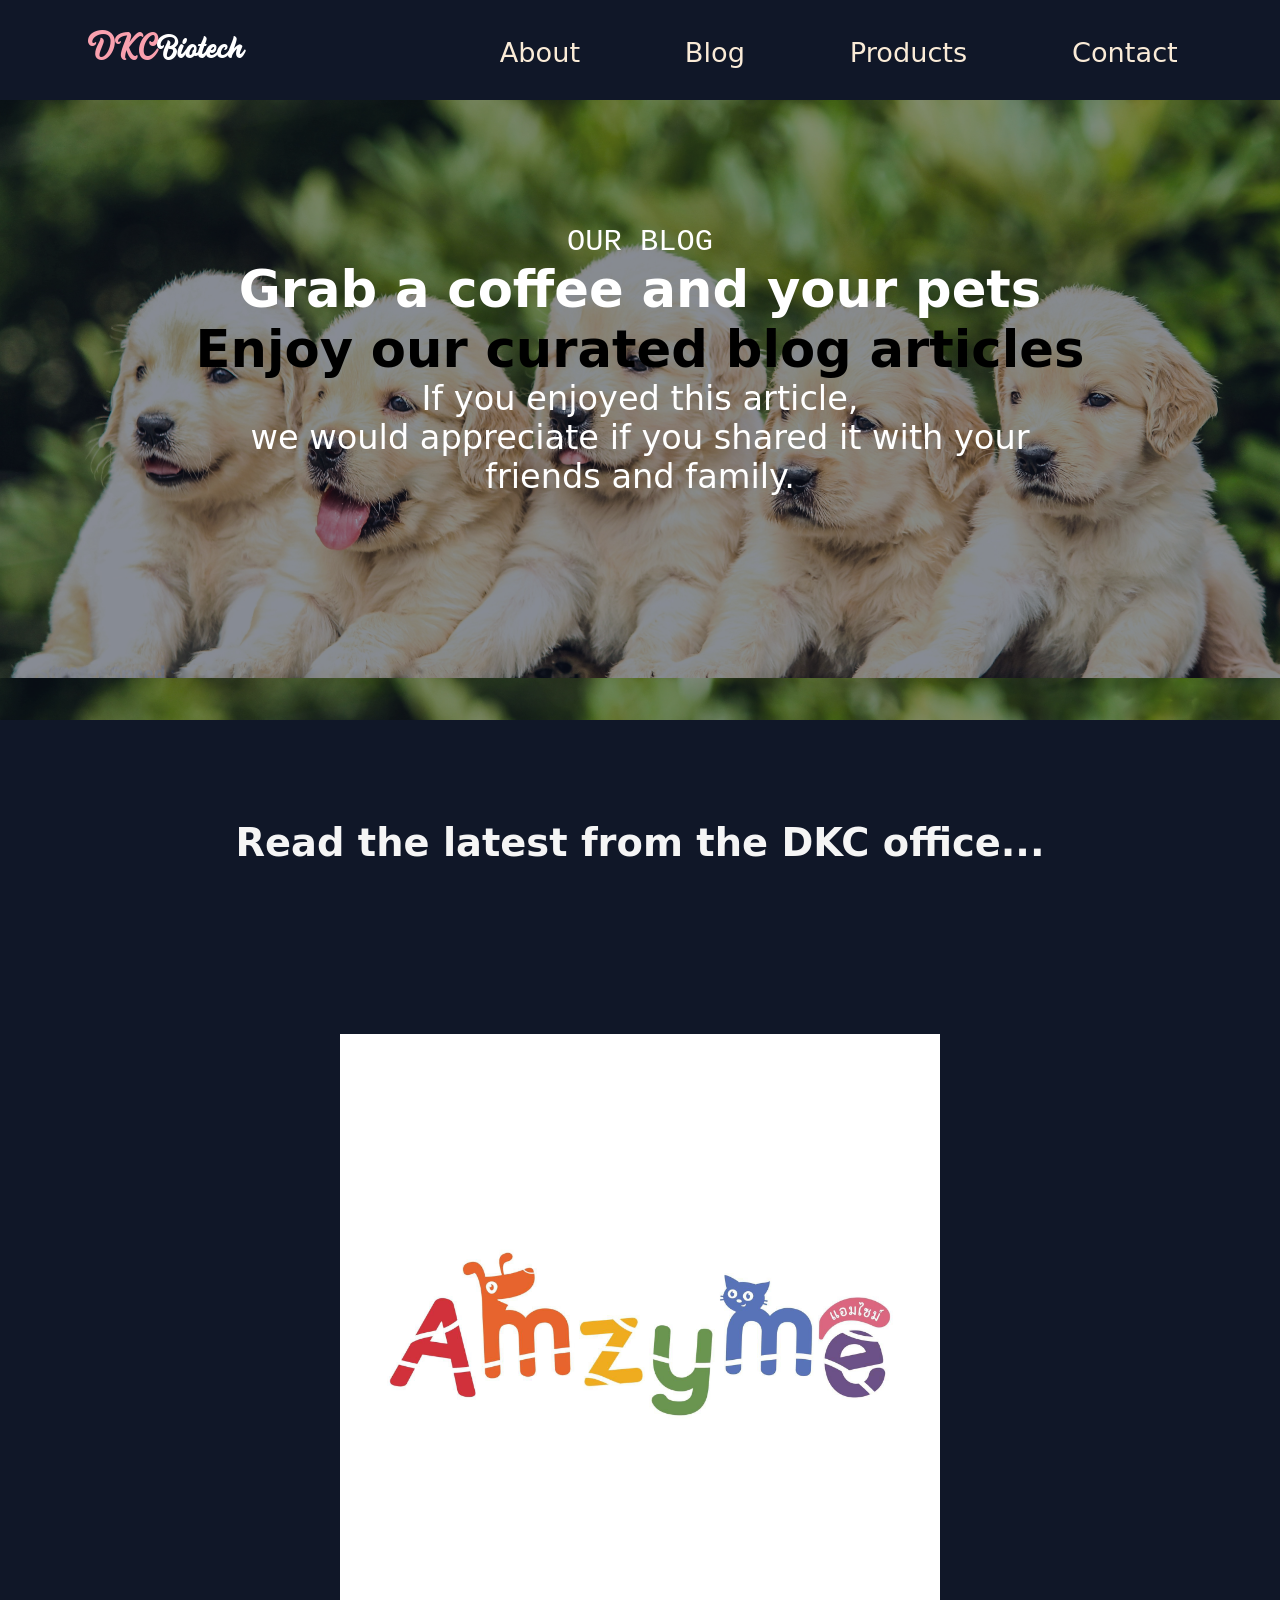
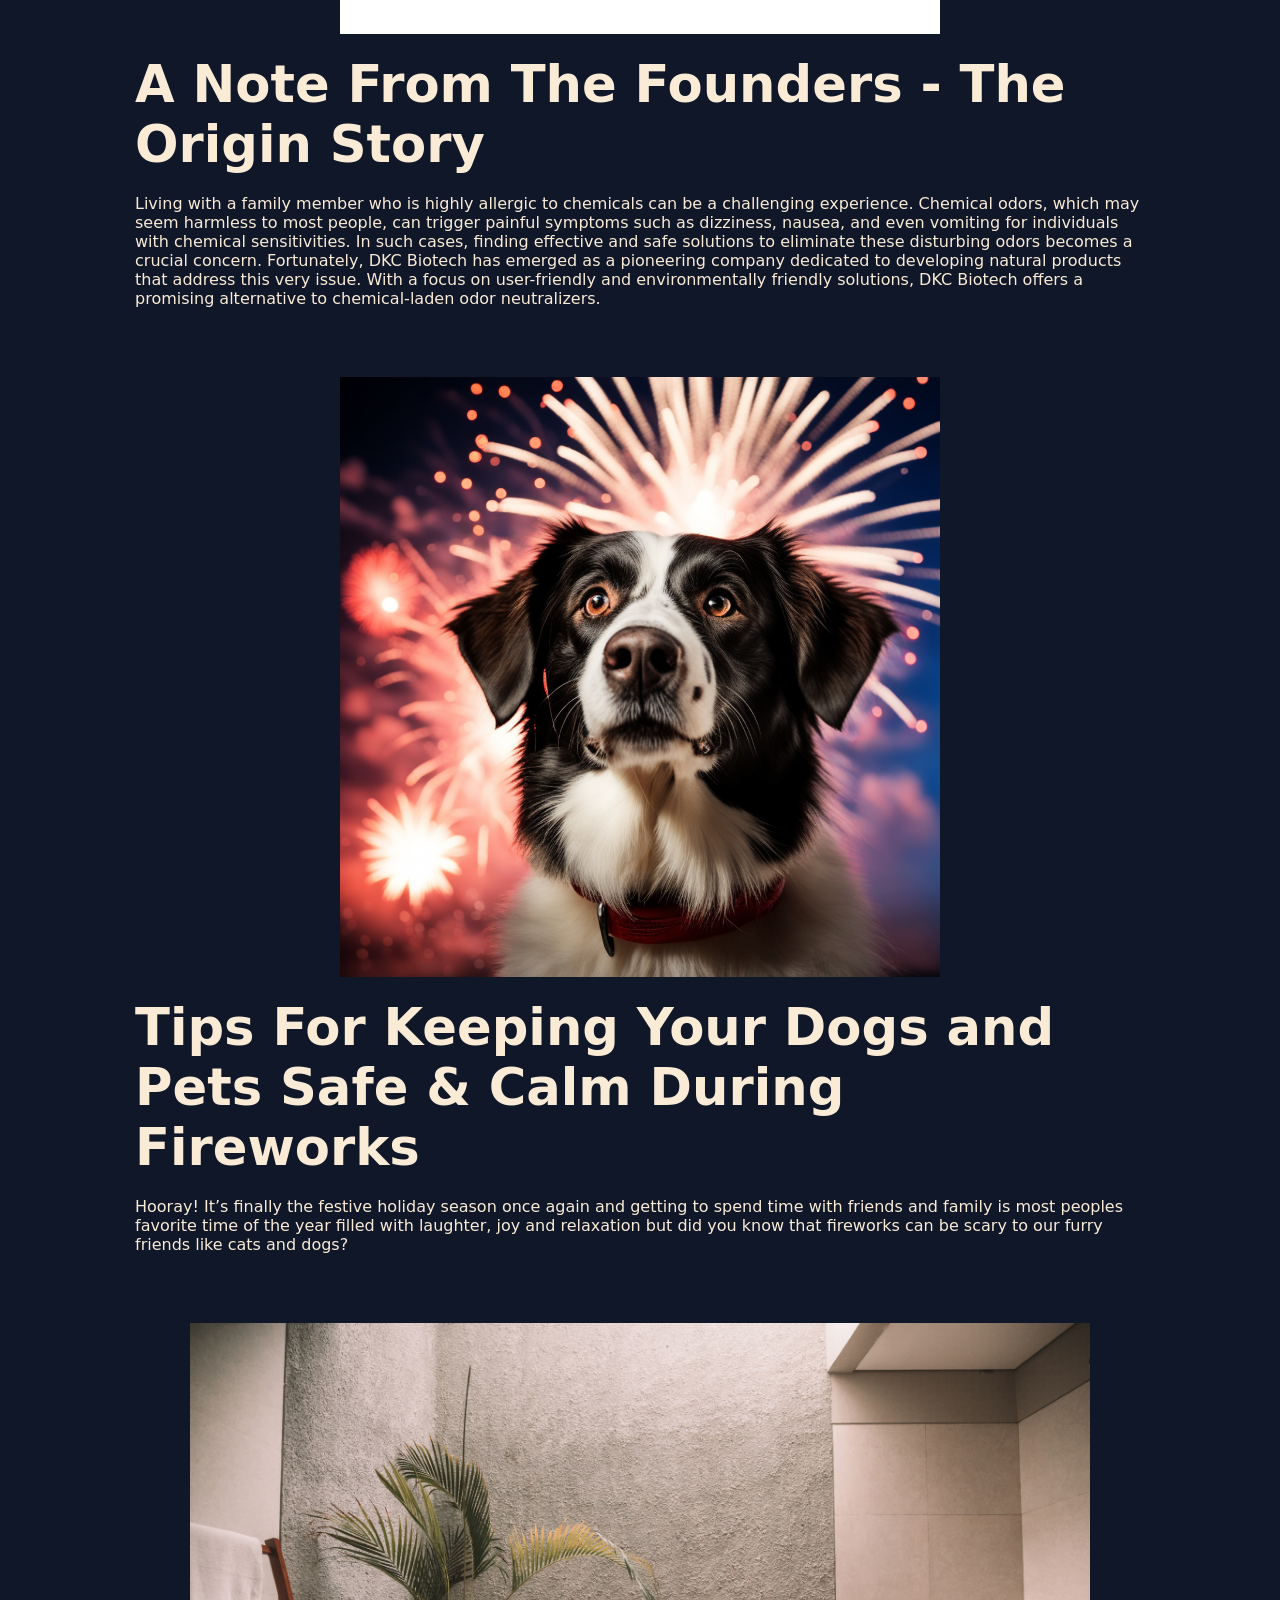
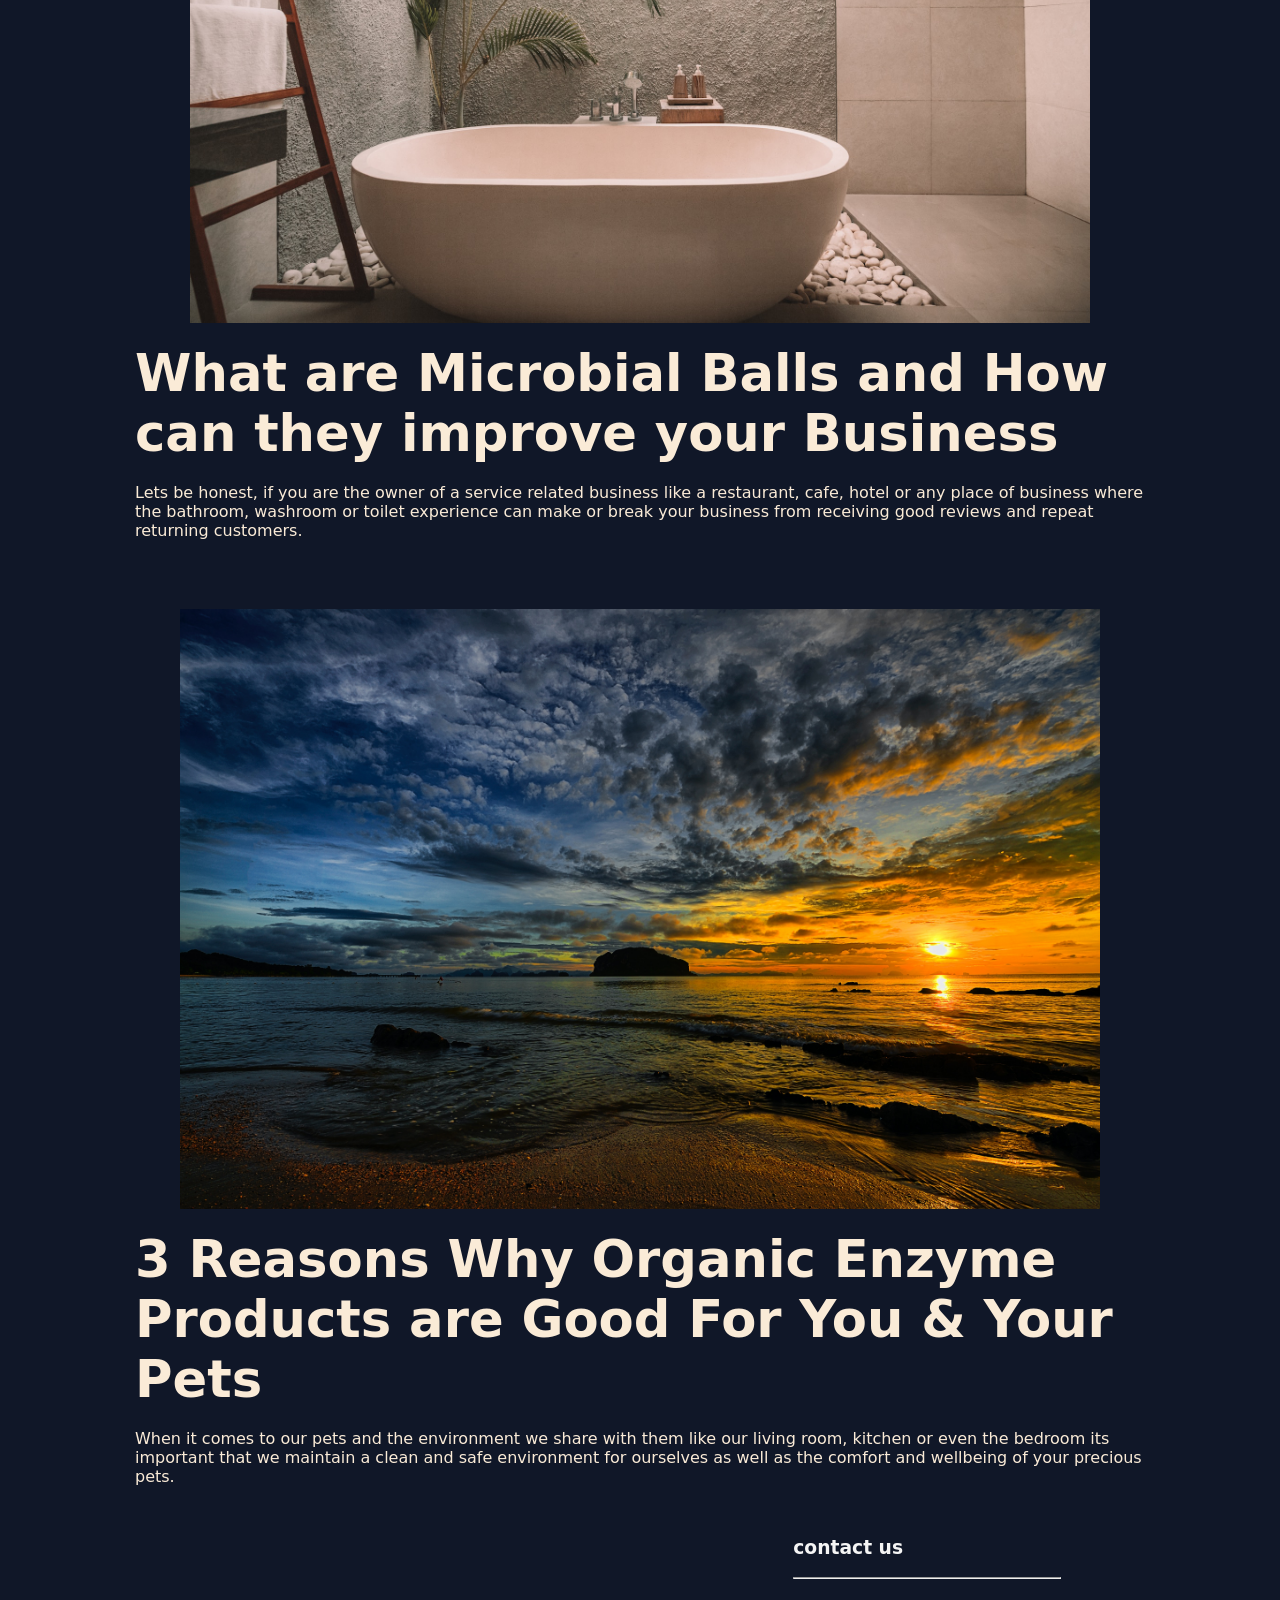
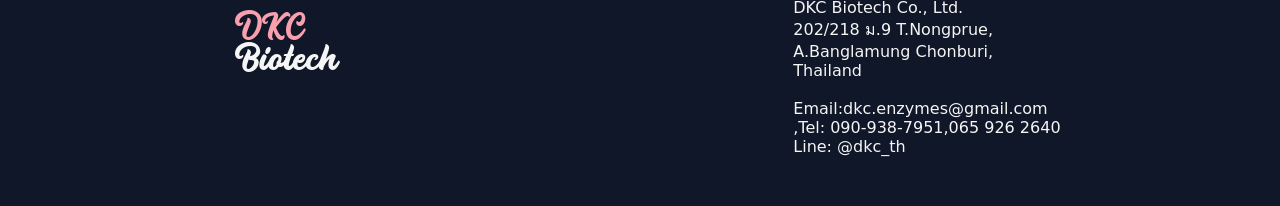
<file: blog.html>
<!DOCTYPE html>
<html lang="en">
<head>
    <meta charset="UTF-8">
    <meta name="viewport" content="width=device-width, initial-scale=1.0">

    <meta property="og:image" content="https://raw.githubusercontent.com/ck-js/DKC-Biotech/main/assets/logo.JPG">
    <meta property="og:image:secure_url" content="https://raw.githubusercontent.com/ck-js/DKC-Biotech/main/assets/logo.JPG">
    <meta property="og:image:alt" content="DKC amzymes logo banner">
    <meta property="og:image:type" content="image/jpeg">
    <meta property="og:image:width" content="1200">
    <meta property="og:image:height" content="630">



    <title>Blog | DKC Biotech | Sustainable Living</title>
<link rel="stylesheet" href="blog.css">
</head>

<body>
    
    <body>
        <nav>
            <header>
                <div class="nav-container">
        
                    <div class="nav-logo">
                        <a href="./index.html">
                            <div class="logo-name"><span id="dkc">DKC</span>Biotech</div>
                        </a>
                    </div>
                    <div class="nav-links">
                        <ul>
                            <li><a href="#about">About</a></li>
                            <li><a href="./blog.html" target="_blank">Blog</a></li>
                            <li><a href="#products">Products</a></li>
                            <li><a href="#contact">Contact</a></li>
                        </ul>
                    </div>
                </div>
            </header>
        </nav>
        
            <main class="">
        
        <section id="home">
            <div class="section-1-container">
                <div class="bg-container">
        
                    <div class="bg-puppies">
                    </div>
        
                        <div class="bg-content">
                            <h1 class="heading">our blog</h1>
                            <h2 class="sub-heading">Grab a coffee and your pets<br>
                                <span class="sub-heading2">Enjoy our curated blog articles</span>
                            </h2>
        <p>
            If you enjoyed this article,<br>
            we would appreciate if you shared it with your<br>
             friends and family.
    </p>
                            </p>
                        </div>
                    
                </div>
                
            </div>
        </section>


        <section id="blog-entries-container">
            
<div class="entries-header-title-wrapper">
    <h2 class="sub-heading" id="entry-header-title">Read the latest from the DKC office...</h2>
</div>





<div class="blog-card-container" aria-label="click to open article in new tab">
    <a href="./blogs/founders-origin-story.html">
            <div class="card-image-container">
                <figure>
        <img src="./assets/logo.JPG" alt="portrait of dog with fireworks in the background" srcset="">
        
        </figure>   
        </div>
        
        <div class="card-content-container" >
            <h2 id="blog-title" class="sub-heading">
                A Note From The Founders - The Origin Story

            </h2>
        <p id="blog-text" class="sub-heading2">
            Living with a family member who is highly allergic to chemicals can be a challenging experience. Chemical odors, which may seem harmless to most people, can trigger painful symptoms such as dizziness, nausea, and even vomiting for individuals with chemical sensitivities. In such cases, finding effective and safe solutions to eliminate these disturbing odors becomes a crucial concern. Fortunately, DKC Biotech has emerged as a pioneering company dedicated to developing natural products that address this very issue. With a focus on user-friendly and environmentally friendly solutions, DKC Biotech offers a promising alternative to chemical-laden odor neutralizers.

    
        </p>
        
        </div>
        
    </a>
        </div>







    


    <div class="blog-card-container" aria-label="click to open article in new tab">
<a href="./blogs/how-to-keep-pets-safe-calm-fireworks.html">
        <div class="card-image-container">
            <figure>
    <img src="./assets/dog-fireworks.PNG" alt="portrait of dog with fireworks in the background" srcset="">
    
    </figure>   
    </div>
    
    <div class="card-content-container" >
        <h2 id="blog-title" class="sub-heading">
            Tips For Keeping Your Dogs and Pets Safe & Calm During Fireworks
        </h2>
    <p id="blog-text" class="sub-heading2">
        Hooray! It’s finally the festive holiday season once again and getting to spend time with friends and family is most peoples favorite time of the year filled with laughter, joy and relaxation but did you know that fireworks can be scary to our furry friends like cats and dogs?

    </p>
    
    </div>
    
</a>
    </div>




    <div class="blog-card-container" aria-label="click to open article in new tab">
        <a href="./blogs/what-are-microbial-balls.html" target="_blank">    
        <div class="card-image-container">
            <figure>
    <img src="./assets/jared-rice-PibraWHb4h8-unsplash 2.jpg" alt="modern and elegant ceramic bathtub in sleek bathroom">
    
    </figure>   
    </div>
    
    <div class="card-content-container">
        <h2 id="blog-title" class="sub-heading">
            What are Microbial Balls and How can they improve your Business
        </h2>
    <p id="blog-text" class="sub-heading2">
        Lets be honest, if you are the owner of a service related business like a restaurant, cafe, hotel or any place of business where the bathroom, washroom or toilet experience can make or break your business from receiving good reviews and repeat returning customers.
    </p>
    
    </div>
    
</a>
    </div>


    <div class="blog-card-container" aria-label="click to open article in new tab">
        <a href="./blogs/3-reasons-why-organic-enzymes-are-good-for-you.html" target="_blank">    
        <div class="card-image-container">
            <figure>
    <img src="./assets/v2osk-JE01L3hB0GQ-unsplash.jpg" alt="sunset over the ocean in Thailand with a colorful cotton candy sky">
    
    </figure>   
    </div>
    
    <div class="card-content-container">
        <h2 id="blog-title" class="sub-heading">3 Reasons Why Organic Enzyme Products are Good For You & Your Pets</h2>
    <p id="blog-text" class="sub-heading2">
        When it comes to our pets and the environment we share with them like our living room, kitchen or even the bedroom its important that we maintain a clean and safe environment for ourselves as well as the comfort and wellbeing of your precious pets.
    </p>
    
    </div>
    
</a>
    </div>








        </section>

        
        <footer id="contact">
            <div class="footer-container">
                <div class="footer-logo-container">
                    <div class="footer-logo"><span id="dkc">DKC</span> <br>Biotech </div>
                </div>
        
                <div class="footer-contact-us">
        <h3>contact us</h3>
        <br>
        <hr>
        <br>
        <div>
            DKC Biotech Co., Ltd.<br>
            202/218 ม.9 T.Nongprue,<br>
            A.Banglamung Chonburi,<br>
            Thailand<br>
            <br>
            Email:dkc.enzymes@gmail.com<br>
            ,Tel: 090-938-7951,065 926 2640<br>
            Line: @dkc_th
            
        
        </div>    
    
                </div>
        
            </div>
        </footer>




</body>

</html>
</file>
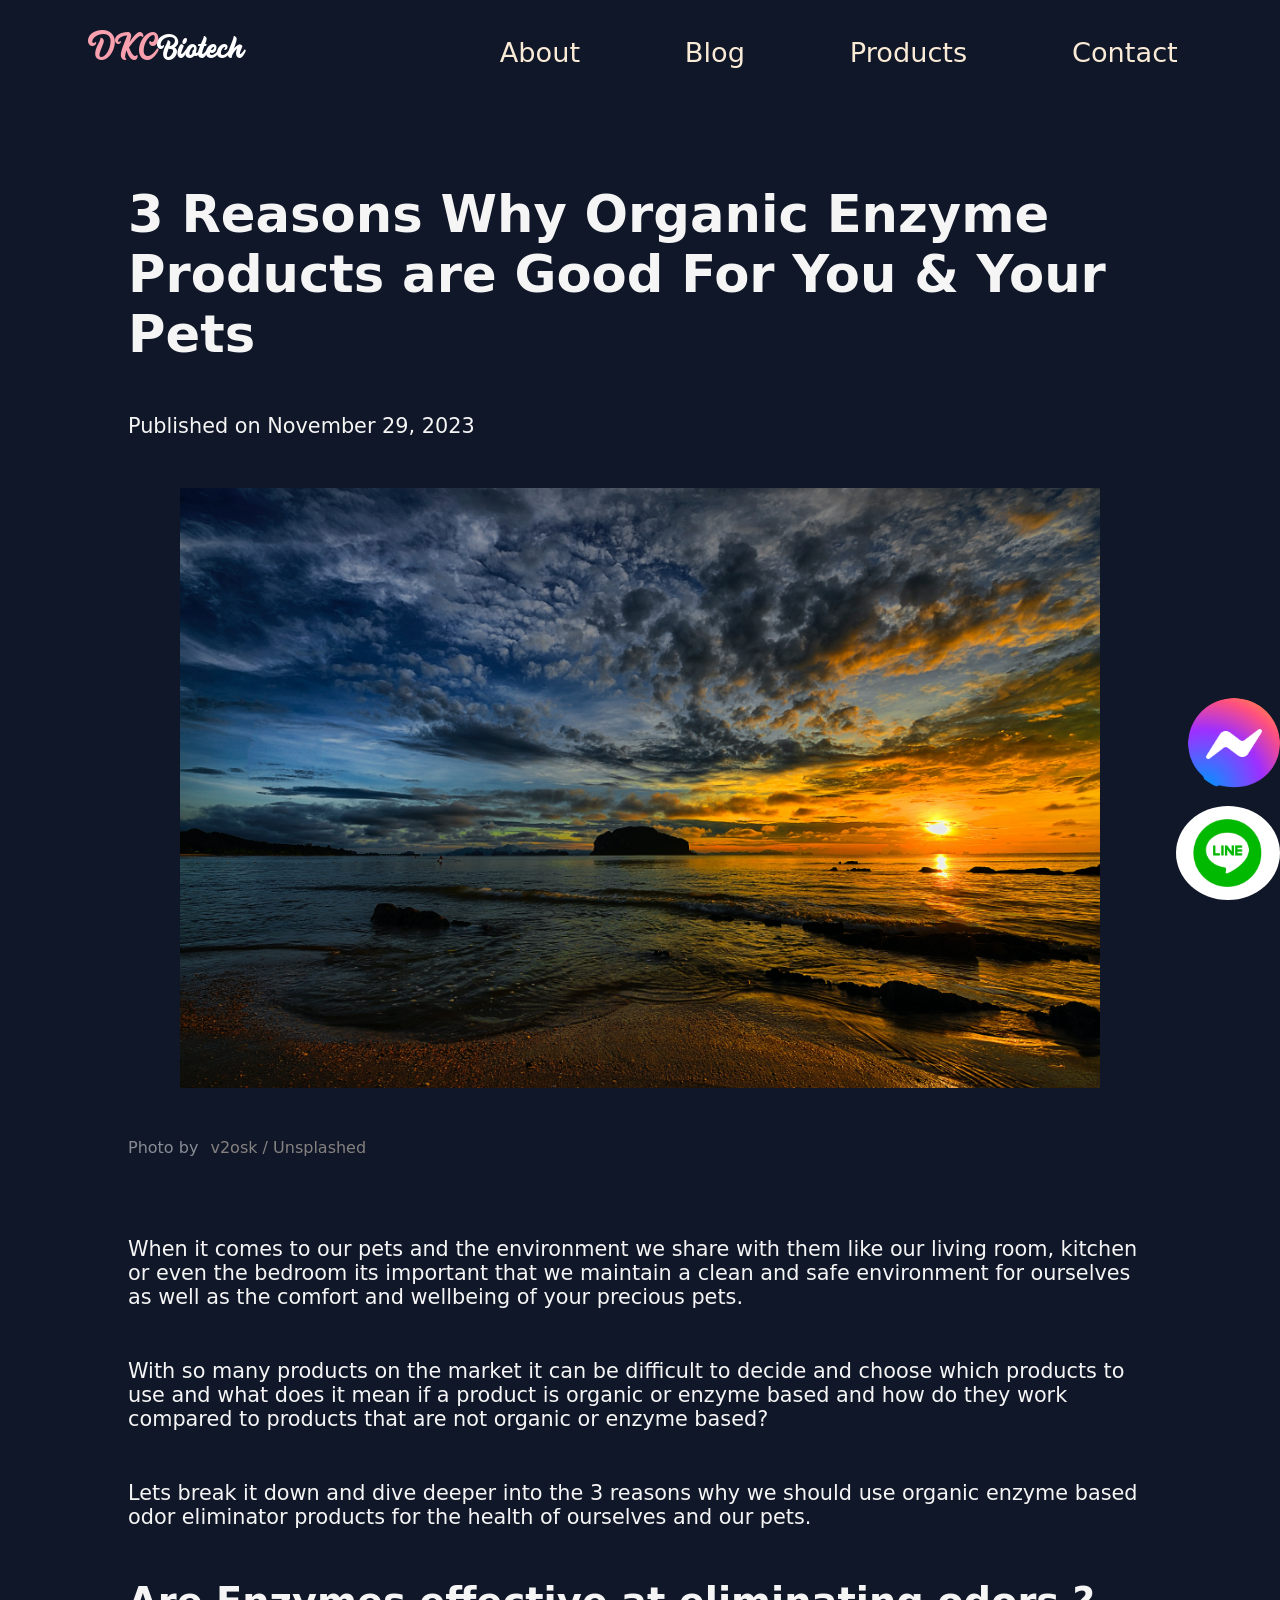
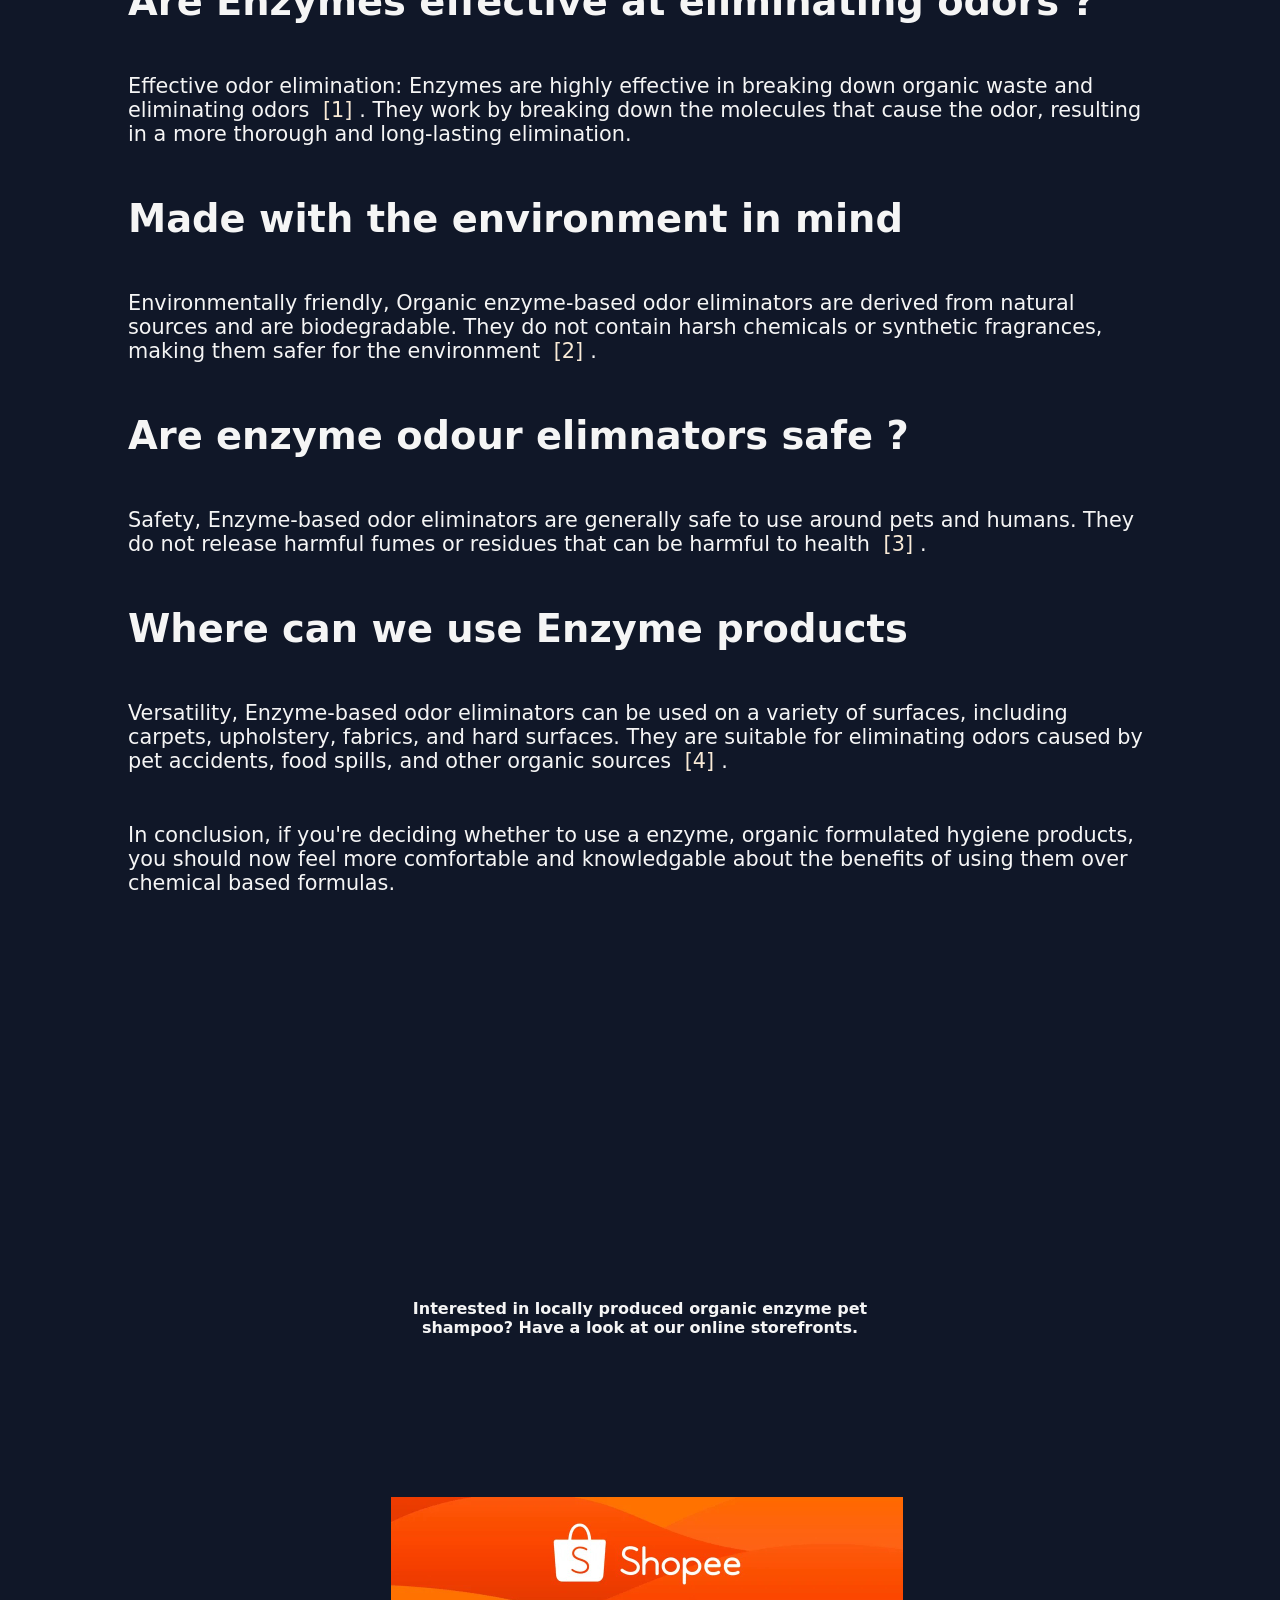
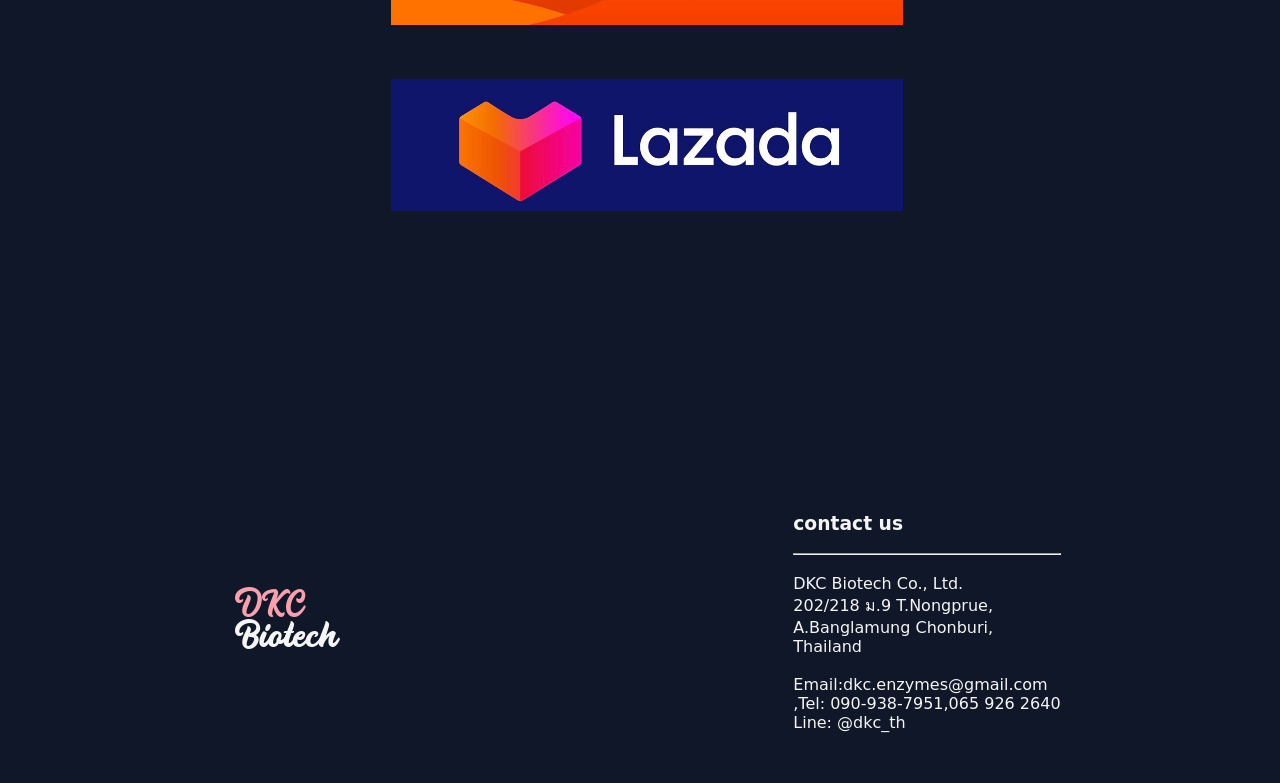
<file: blogs/3-reasons-why-organic-enzymes-are-good-for-you.html>
<!DOCTYPE html>
<html lang="en">
<head>
    <meta charset="UTF-8">
    <meta name="viewport" content="width=device-width, initial-scale=1.0">

    <meta property="og:image" content="https://raw.githubusercontent.com/ck-js/DKC-Biotech/main/blogs/assets/v2osk-JE01L3hB0GQ-unsplash.jpg">
    <meta property="og:image:secure_url" content="https://raw.githubusercontent.com/ck-js/DKC-Biotech/main/blogs/assets/v2osk-JE01L3hB0GQ-unsplash.jpg">
    <meta property="og:image:alt" content="DKC amzymes logo banner">
    <meta property="og:image:type" content="image/jpeg">
    <meta property="og:image:width" content="1200">
    <meta property="og:image:height" content="630">



    <title>3 Reasons Why Organic Enzymes Are Good For You & Your Pets | Blog | DKC Biotech </title>
<link rel="stylesheet" href="blog.css">
</head>

<body>
    
    <body>
        <nav>
            <header>
                <div class="nav-container">
        
                    <div class="nav-logo">
                        <a href="https://dkcbiotech.com">
                            <div class="logo-name"><span id="dkc">DKC</span>Biotech</div>
                        </a>
                    </div>
                    <div class="nav-links">
                        <ul>
                            <li><a href="#about">About</a></li>
                            <li><a href="./blog.html" target="_blank">Blog</a></li>
                            <li><a href="#products">Products</a></li>
                            <li><a href="#contact">Contact</a></li>
                        </ul>
                    </div>
                </div>
            </header>
        </nav>
        
            <article>
        <section id="blog-entries-container">

    
            <div class="blog-card-container"></div>

    <div class="card-content-container">
        <h1 id="blog-title" class="sub-heading">3 Reasons Why Organic Enzyme Products are Good For You & Your Pets</h1>
<p  class="sub-heading-2"> Published on <time datetime="2023-11-29"> November 29, 2023</time></p>

        <div class="card-image-container">
            
  <figure>
                <img src="./assets/v2osk-JE01L3hB0GQ-unsplash.jpg" alt="sunset over the ocean in Thailand with a colorful cotton candy sky">
                
            
            </div>
        
            <figcaption>Photo by <a href="https://unsplash.com/photos/sunset-under-beach-JE01L3hB0GQ"> v2osk / Unsplashed</a></figcaption>
        </figure>

    <p  class="sub-heading2">
        When it comes to our pets and the environment we share with them like our living room, kitchen or even the bedroom its important that we maintain a clean and safe environment for ourselves as well as the comfort and wellbeing of your precious pets.
    </p>

    <p  class="sub-heading2">
        With so many  products on the market  it can be difficult to decide and choose which products to use and what does it mean if a product is organic or enzyme based and how do they work compared to products that are not organic or enzyme based?
    </p>
    <p  class="sub-heading2">
Lets break it down and dive deeper into the 3 reasons why we should use organic enzyme based odor eliminator products for the health of ourselves and our pets. 
    </p>
        
    <h2>
        Are Enzymes effective at eliminating odors ?
    </h2>
<p>
    Effective odor elimination: Enzymes are highly effective in breaking down organic waste and eliminating odors <a href="https://tackletinkle.com/blogs/helpful-resources/which-is-better-enzymes-or-bacteria" target="_blank">[1]</a>.
They work by breaking down the molecules that cause the odor, resulting in a more thorough and long-lasting elimination.
</p>
<h2>
    Made with the environment in mind
</h2>

<p>
        Environmentally friendly, Organic enzyme-based odor eliminators are derived from natural sources and are biodegradable. They do not contain harsh chemicals or synthetic fragrances, making them safer for the environment <a href="https://puracy.com/blogs/cleaning-tips/how-to-use-enzyme-based-cleaners" target="_blank">[2]</a>.
</p>
    
<h2>
Are enzyme odour elimnators safe ?
</h2>
    <p>
Safety, Enzyme-based odor eliminators are generally safe to use around pets and humans. They do not release harmful fumes or residues that can be harmful to health <a href="https://puracy.com/blogs/cleaning-tips/how-to-use-enzyme-based-cleaners" target="_blank">[3]</a>.
</p>    

<h2>
    Where can we use Enzyme products
</h2>
<p>
    Versatility, Enzyme-based odor eliminators can be used on a variety of surfaces, including carpets, upholstery, fabrics, and hard surfaces. They are suitable for eliminating odors caused by pet accidents, food spills, and other organic sources <a href="https://puracy.com/blogs/cleaning-tips/how-to-use-enzyme-based-cleaners" target="_blank">[4]</a>.

</p>
    
<p>
    In conclusion, if you're deciding whether to use a enzyme, organic formulated hygiene products, you should now feel more comfortable and knowledgable about the benefits of using them over chemical based formulas.
</p>
    </div>
    
    </div>

    </section>

    </article>


<section id="e-commerce-section-container">

    <div class="ecommerce-container">

<h4 class="sub-heading-2">Interested in locally produced organic enzyme pet shampoo? Have a look at our online storefronts.</h4>

        <a href="https://liff.line.me/1645278921-kWRPP32q/?accountId=dkc_th" target="_blank" class="line-button">
            <img src="./assets/line-logo.jpg" alt="Click to messege us on line">
        </a>
    
    
    <a href="https://www.facebook.com/Amzyme?mibextid=LQQJ4d" target="_blank" class="facebook-button">
        <img src="./assets/facebook-logo.PNG" alt="Click to messege us on facebook messenger">
    </a>
    
    
        <div class="ecommerce-image-container">
        <a href="https://shp.ee/its6i72" target="_blank" class="shopee-button">
            
            <img src="./assets/shopee-logo.jpg" alt="Click to buy on shopee">
        
    </a>
    </div>
    
    <div class="ecommerce-image-container-2">
    <a href="https://www.lazada.co.th/shop/amzyme-pet-products/?dsource=share&path=promotion-39317-0.htm&sub_aff_id=social_share&laz_token=dc28fdbfce1e834ba48242e8663fba79&tab=promotion&exlaz=e_UxYTb1bzsiPGip8qo24MCSTeQCjDld4siVQ4kY1ODqrZwT6Rq4aTKH0PEw513o3eeiB%252FVWz5J%252F4za5askChPUnzmd8DOUcO6D3WnASIas1Y%253D&sub_id6=CPI_EXLAZ&sub_id2=23461851&laz_share_info=23461851_103_3000_0_23462851_null" target="_blank" class="lazada-button">
        
        <img src="./assets/lazada-logo.jpg" alt="Click to buy on Lazada">
        
    </a>
    </div>
    
    
    
    </div>
    
</section>



    <footer id="contact">
        <div class="footer-container">
            <div class="footer-logo-container">
                <div class="footer-logo"><span id="dkc">DKC</span> <br>Biotech </div>
            </div>
    
            <div class="footer-contact-us">
    <h3>contact us</h3>
    <br>
    <hr>
    <br>
    <div>
        DKC Biotech Co., Ltd.<br>
        202/218 ม.9 T.Nongprue,<br>
        A.Banglamung Chonburi,<br>
        Thailand<br>
        <br>
        Email:dkc.enzymes@gmail.com<br>
        ,Tel: 090-938-7951,065 926 2640<br>
        Line: @dkc_th
        
    
    </div>    

            </div>
    
        </div>
    </footer>


</body>

</html>
</file>
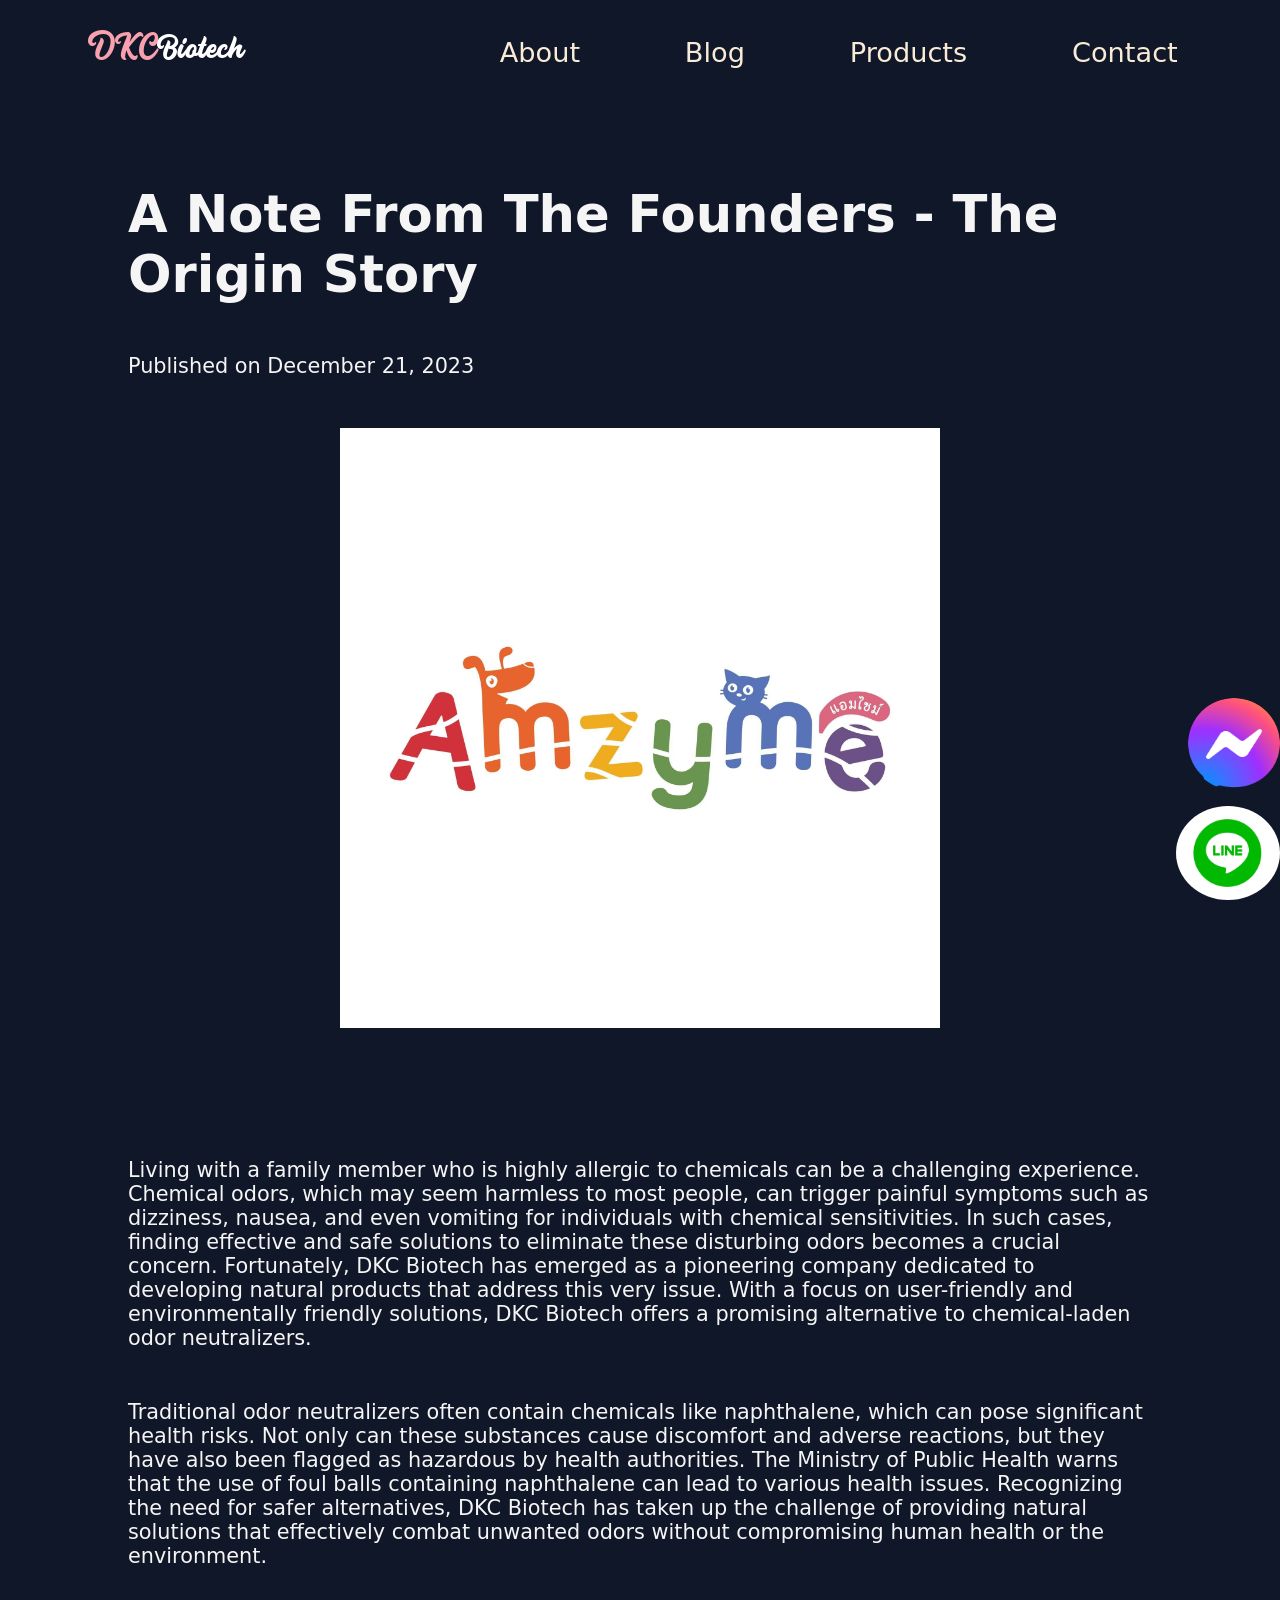
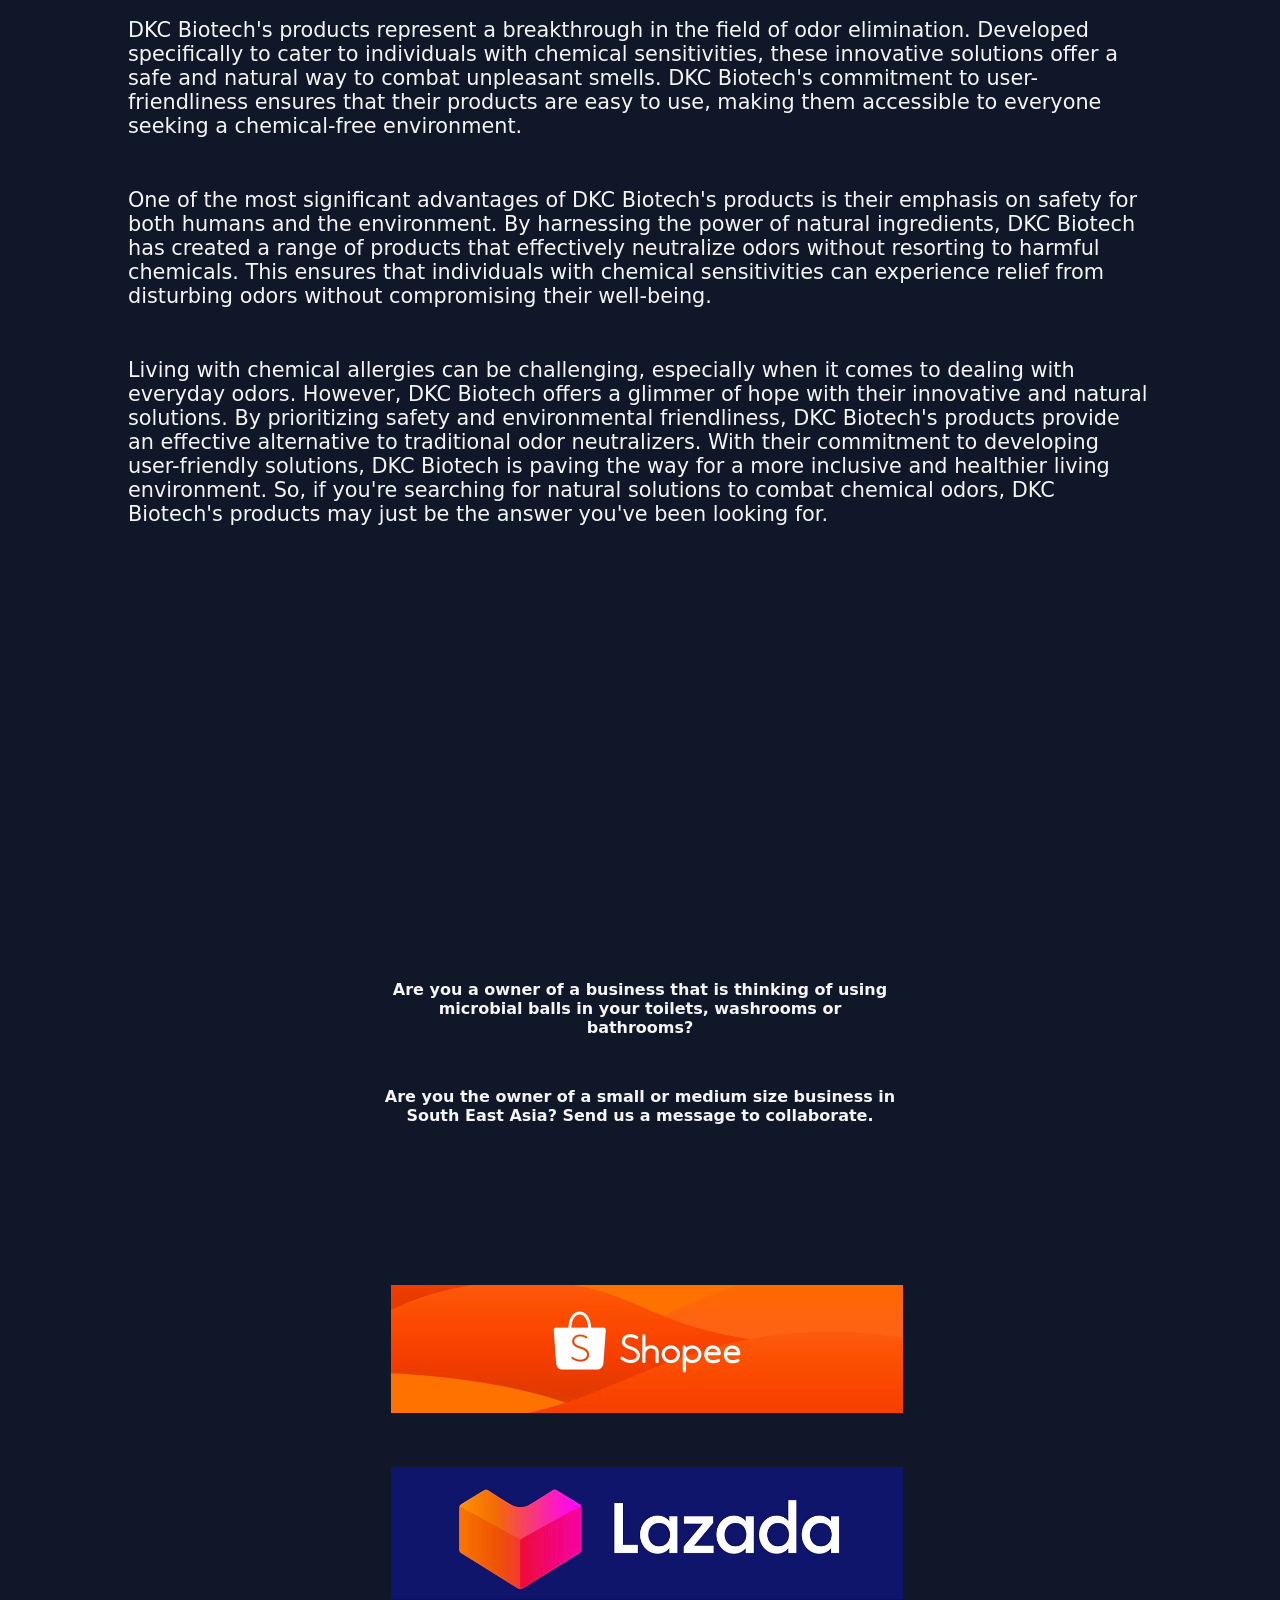
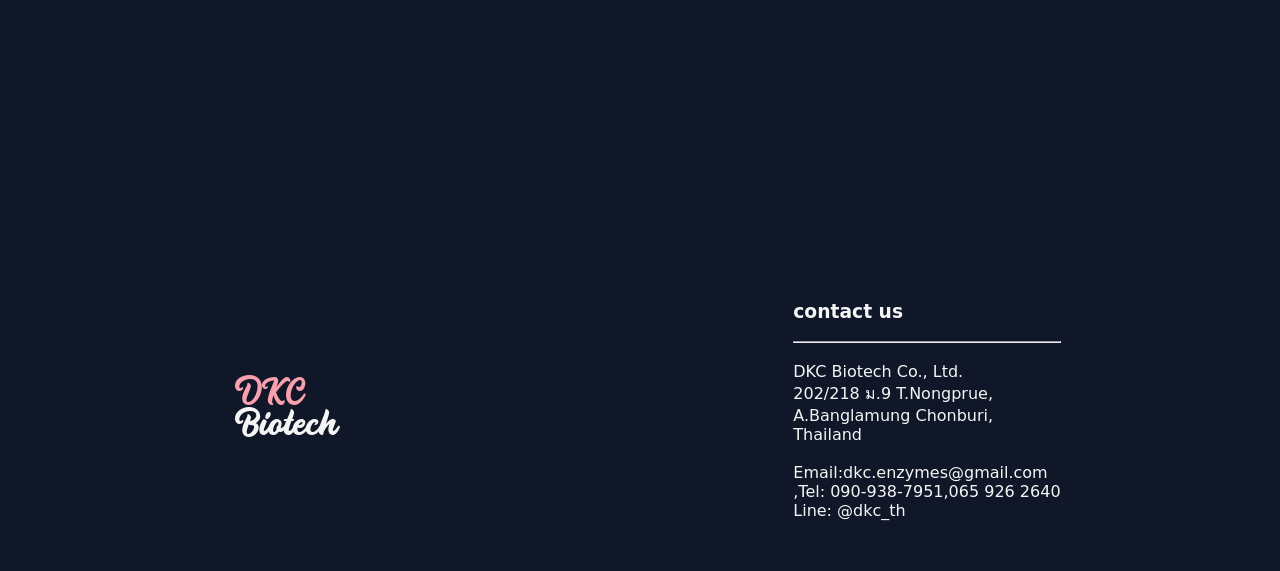
<file: blogs/founders-origin-story.html>
<!DOCTYPE html>
<html lang="en">
<head>
    <meta charset="UTF-8">
    <meta name="viewport" content="width=device-width, initial-scale=1.0">

    <meta property="og:image" content="https://raw.githubusercontent.com/ck-js/DKC-Biotech/main/assets/logo.JPG">
    <meta property="og:image:secure_url" content="https://raw.githubusercontent.com/ck-js/DKC-Biotech/main/assets/logo.JPG">
    <meta property="og:image:alt" content="DKC amzymes logo banner">
    <meta property="og:image:type" content="image/jpeg">
    <meta property="og:image:width" content="1200">
    <meta property="og:image:height" content="630">

    <title> Founders Origin Story | Blog | DKC Biotech </title>
<link rel="stylesheet" href="blog.css">
</head>

<body>
    
    <body>
        <nav>
            <header>
                <div class="nav-container">
        
                    <div class="nav-logo">
                        <a href="https://dkcbiotech.com">
                            <div class="logo-name"><span id="dkc">DKC</span>Biotech</div>
                        </a>
                    </div>
                    <div class="nav-links">
                        <ul>
                            <li><a href="#about">About</a></li>
                            <li><a href="./blog.html" target="_blank">Blog</a></li>
                            <li><a href="#products">Products</a></li>
                            <li><a href="#contact">Contact</a></li>
                        </ul>
                    </div>
                </div>
            </header>
        </nav>
        
            <article>
        <section id="blog-entries-container">

    
            <div class="blog-card-container"></div>

    <div class="card-content-container">
        <h1 id="blog-title" class="sub-heading">
            A Note From The Founders - The Origin Story

        </h1>
<p  class="sub-heading-2"> Published on <time datetime="2023-12-21">December 21, 2023 </time></p>

        <div class="card-image-container">
            
  <figure>
                <img src="./assets/logo.JPG" alt="">
                
            
            </div>
        
            <figcaption>
                
  
            </figcaption>
        </figure>

    <p  class="sub-heading2">
        Living with a family member who is highly allergic to chemicals can be a challenging experience. Chemical odors, which may seem harmless to most people, can trigger painful symptoms such as dizziness, nausea, and even vomiting for individuals with chemical sensitivities. In such cases, finding effective and safe solutions to eliminate these disturbing odors becomes a crucial concern. Fortunately, DKC Biotech has emerged as a pioneering company dedicated to developing natural products that address this very issue. With a focus on user-friendly and environmentally friendly solutions, DKC Biotech offers a promising alternative to chemical-laden odor neutralizers.
        
    </p>

    <p  class="sub-heading2">
        Traditional odor neutralizers often contain chemicals like naphthalene, which can pose significant health risks. Not only can these substances cause discomfort and adverse reactions, but they have also been flagged as hazardous by health authorities. The Ministry of Public Health warns that the use of foul balls containing naphthalene can lead to various health issues. Recognizing the need for safer alternatives, DKC Biotech has taken up the challenge of providing natural solutions that effectively combat unwanted odors without compromising human health or the environment.

    </p>
    <p  class="sub-heading2">
        DKC Biotech's products represent a breakthrough in the field of odor elimination. Developed specifically to cater to individuals with chemical sensitivities, these innovative solutions offer a safe and natural way to combat unpleasant smells. DKC Biotech's commitment to user-friendliness ensures that their products are easy to use, making them accessible to everyone seeking a chemical-free environment.


    </p>
    
    <p class="sub-heading-2">
        One of the most significant advantages of DKC Biotech's products is their emphasis on safety for both humans and the environment. By harnessing the power of natural ingredients, DKC Biotech has created a range of products that effectively neutralize odors without resorting to harmful chemicals. This ensures that individuals with chemical sensitivities can experience relief from disturbing odors without compromising their well-being.

    </p>

    <p class="sub-heading-2">
        Living with chemical allergies can be challenging, especially when it comes to dealing with everyday odors. However, DKC Biotech offers a glimmer of hope with their innovative and natural solutions. By prioritizing safety and environmental friendliness, DKC Biotech's products provide an effective alternative to traditional odor neutralizers. With their commitment to developing user-friendly solutions, DKC Biotech is paving the way for a more inclusive and healthier living environment. So, if you're searching for natural solutions to combat chemical odors, DKC Biotech's products may just be the answer you've been looking for.
    </p>
    
    <p class="sub-heading-2">
        
    </p>


    </div>
    
    </div>

    </section>

    </article>


<section id="e-commerce-section-container">

    <div class="ecommerce-container">

<h4 class="sub-heading-2">
Are you a owner of a business that is thinking of using microbial balls in your toilets, washrooms or bathrooms?

</h4>
<h4 class="sub-heading-2">
    Are you the owner of a small or medium size business in South East Asia? Send us a message to collaborate.
    
    </h4>

        <a href="https://liff.line.me/1645278921-kWRPP32q/?accountId=dkc_th" target="_blank" class="line-button">
            <img src="./assets/line-logo.jpg" alt="Click to messege us on line">
        </a>
    
    
    <a href="https://www.facebook.com/Amzyme?mibextid=LQQJ4d" target="_blank" class="facebook-button">
        <img src="./assets/facebook-logo.PNG" alt="Click to messege us on facebook messenger">
    </a>
    
    
        <div class="ecommerce-image-container">
        <a href="https://shp.ee/its6i72" target="_blank" class="shopee-button">
            
            <img src="./assets/shopee-logo.jpg" alt="Click to buy on shopee">
        
    </a>
    </div>
    
    <div class="ecommerce-image-container-2">
    <a href="https://www.lazada.co.th/shop/amzyme-pet-products/?dsource=share&path=promotion-39317-0.htm&sub_aff_id=social_share&laz_token=dc28fdbfce1e834ba48242e8663fba79&tab=promotion&exlaz=e_UxYTb1bzsiPGip8qo24MCSTeQCjDld4siVQ4kY1ODqrZwT6Rq4aTKH0PEw513o3eeiB%252FVWz5J%252F4za5askChPUnzmd8DOUcO6D3WnASIas1Y%253D&sub_id6=CPI_EXLAZ&sub_id2=23461851&laz_share_info=23461851_103_3000_0_23462851_null" target="_blank" class="lazada-button">
        
        <img src="./assets/lazada-logo.jpg" alt="Click to buy on Lazada">
        
    </a>
    </div>
    
    
    
    </div>
    
</section>



    <footer id="contact">
        <div class="footer-container">
            <div class="footer-logo-container">
                <div class="footer-logo"><span id="dkc">DKC</span> <br>Biotech </div>
            </div>
    
            <div class="footer-contact-us">
    <h3>contact us</h3>
    <br>
    <hr>
    <br>
    <div>
        DKC Biotech Co., Ltd.<br>
        202/218 ม.9 T.Nongprue,<br>
        A.Banglamung Chonburi,<br>
        Thailand<br>
        <br>
        Email:dkc.enzymes@gmail.com<br>
        ,Tel: 090-938-7951,065 926 2640<br>
        Line: @dkc_th
        
    
    </div>    

            </div>
    
        </div>
    </footer>


</body>

</html>
</file>
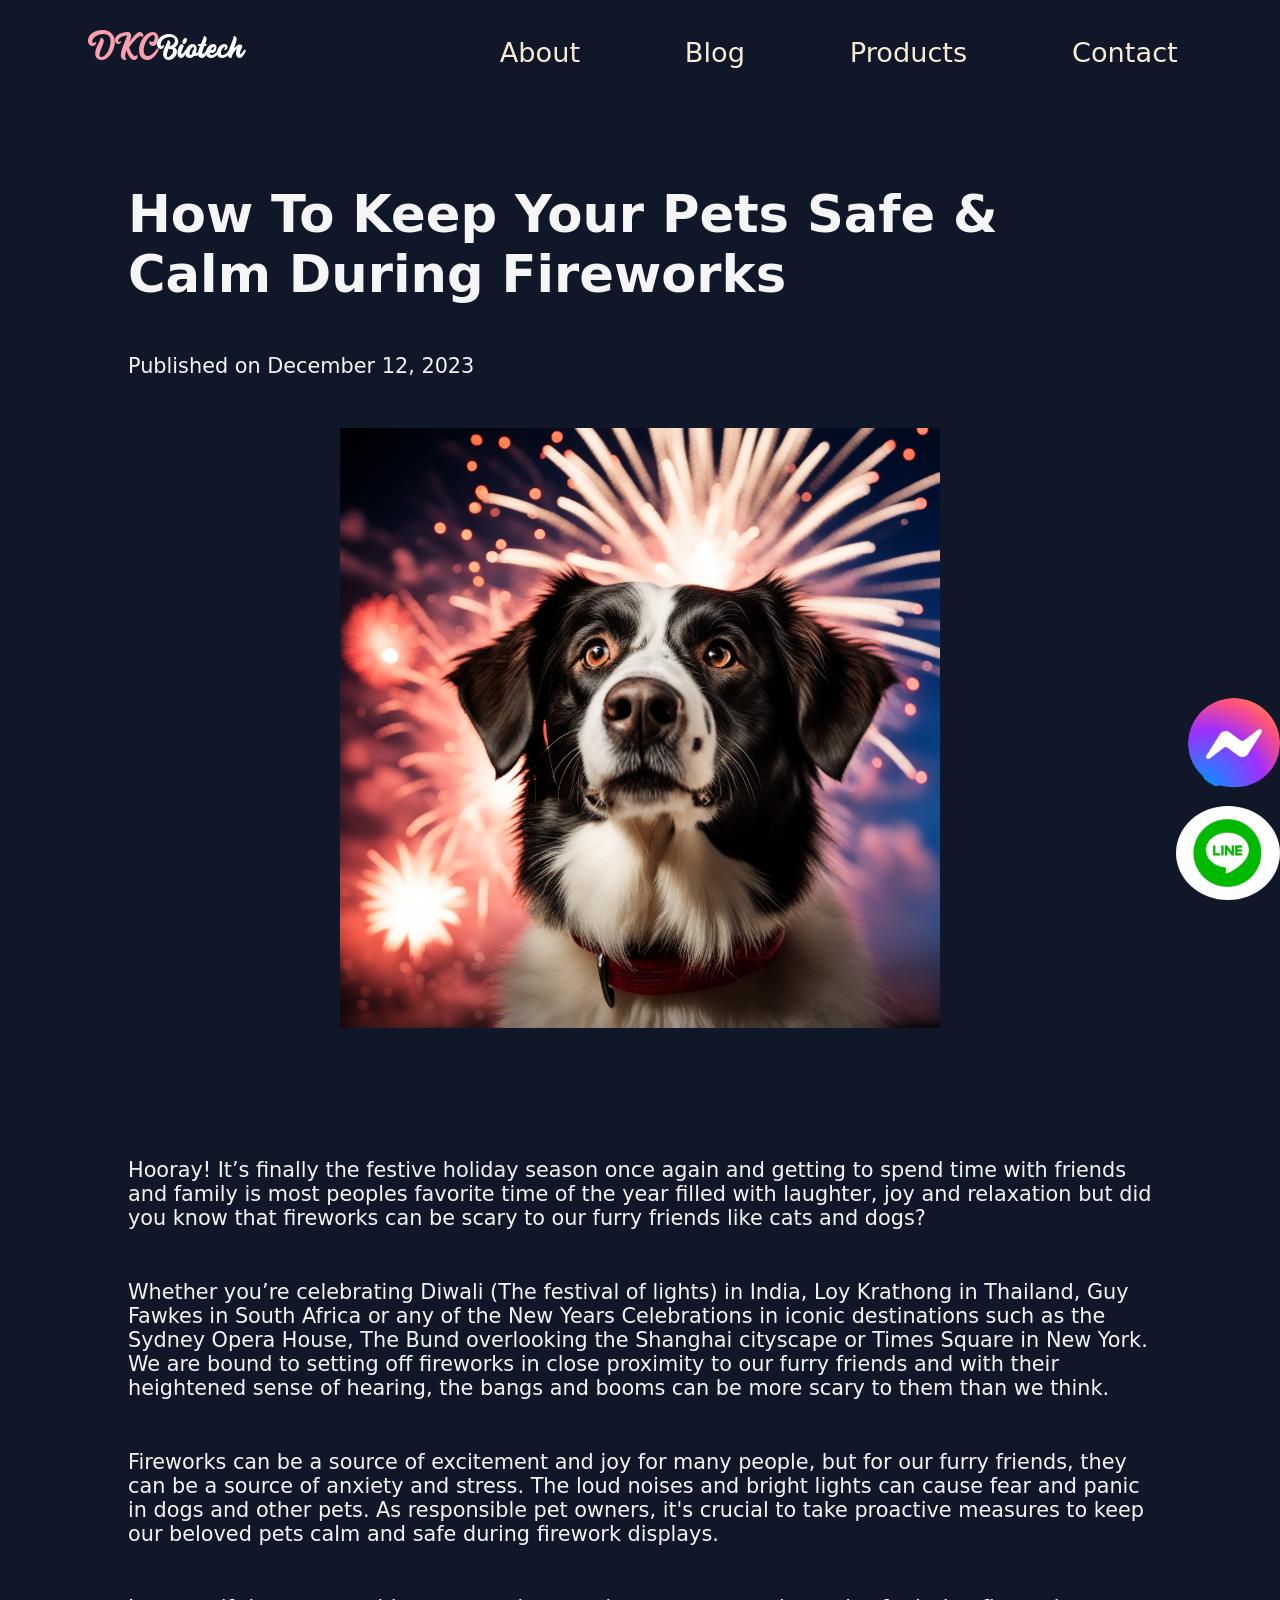
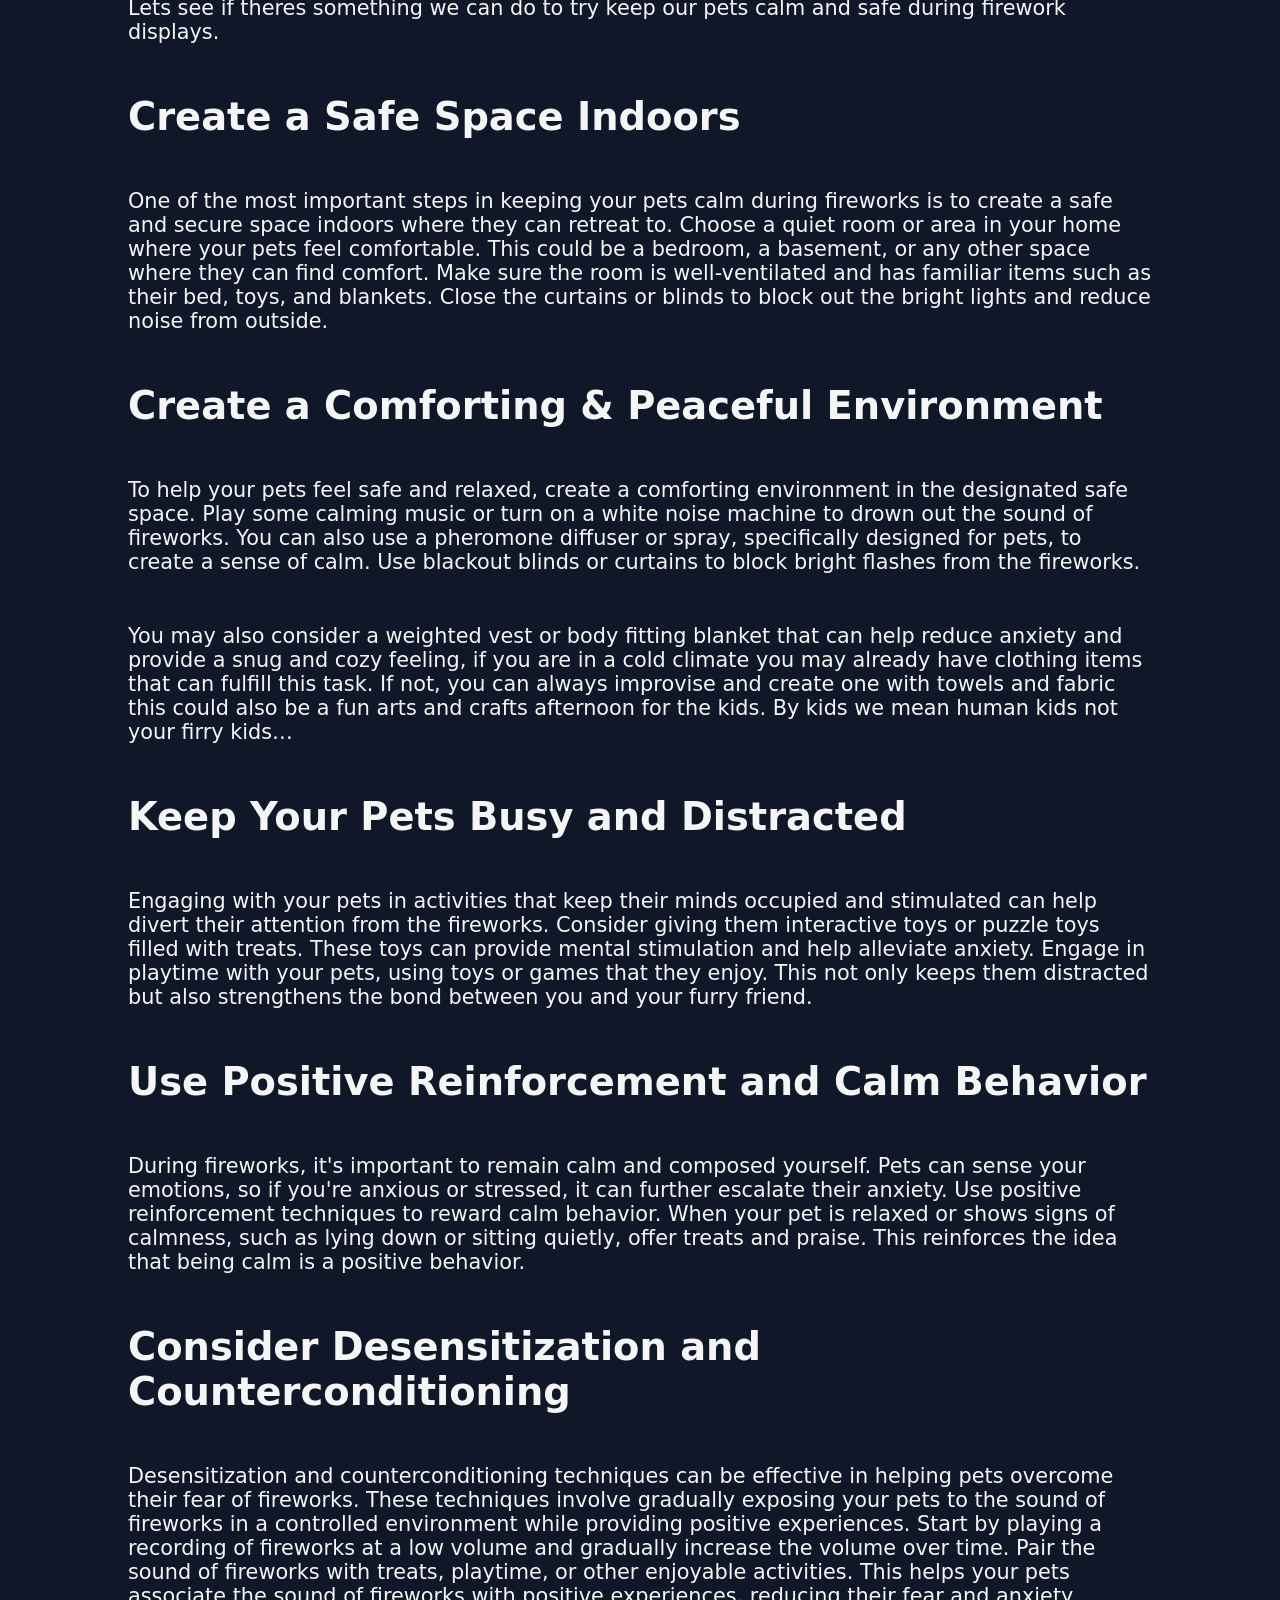
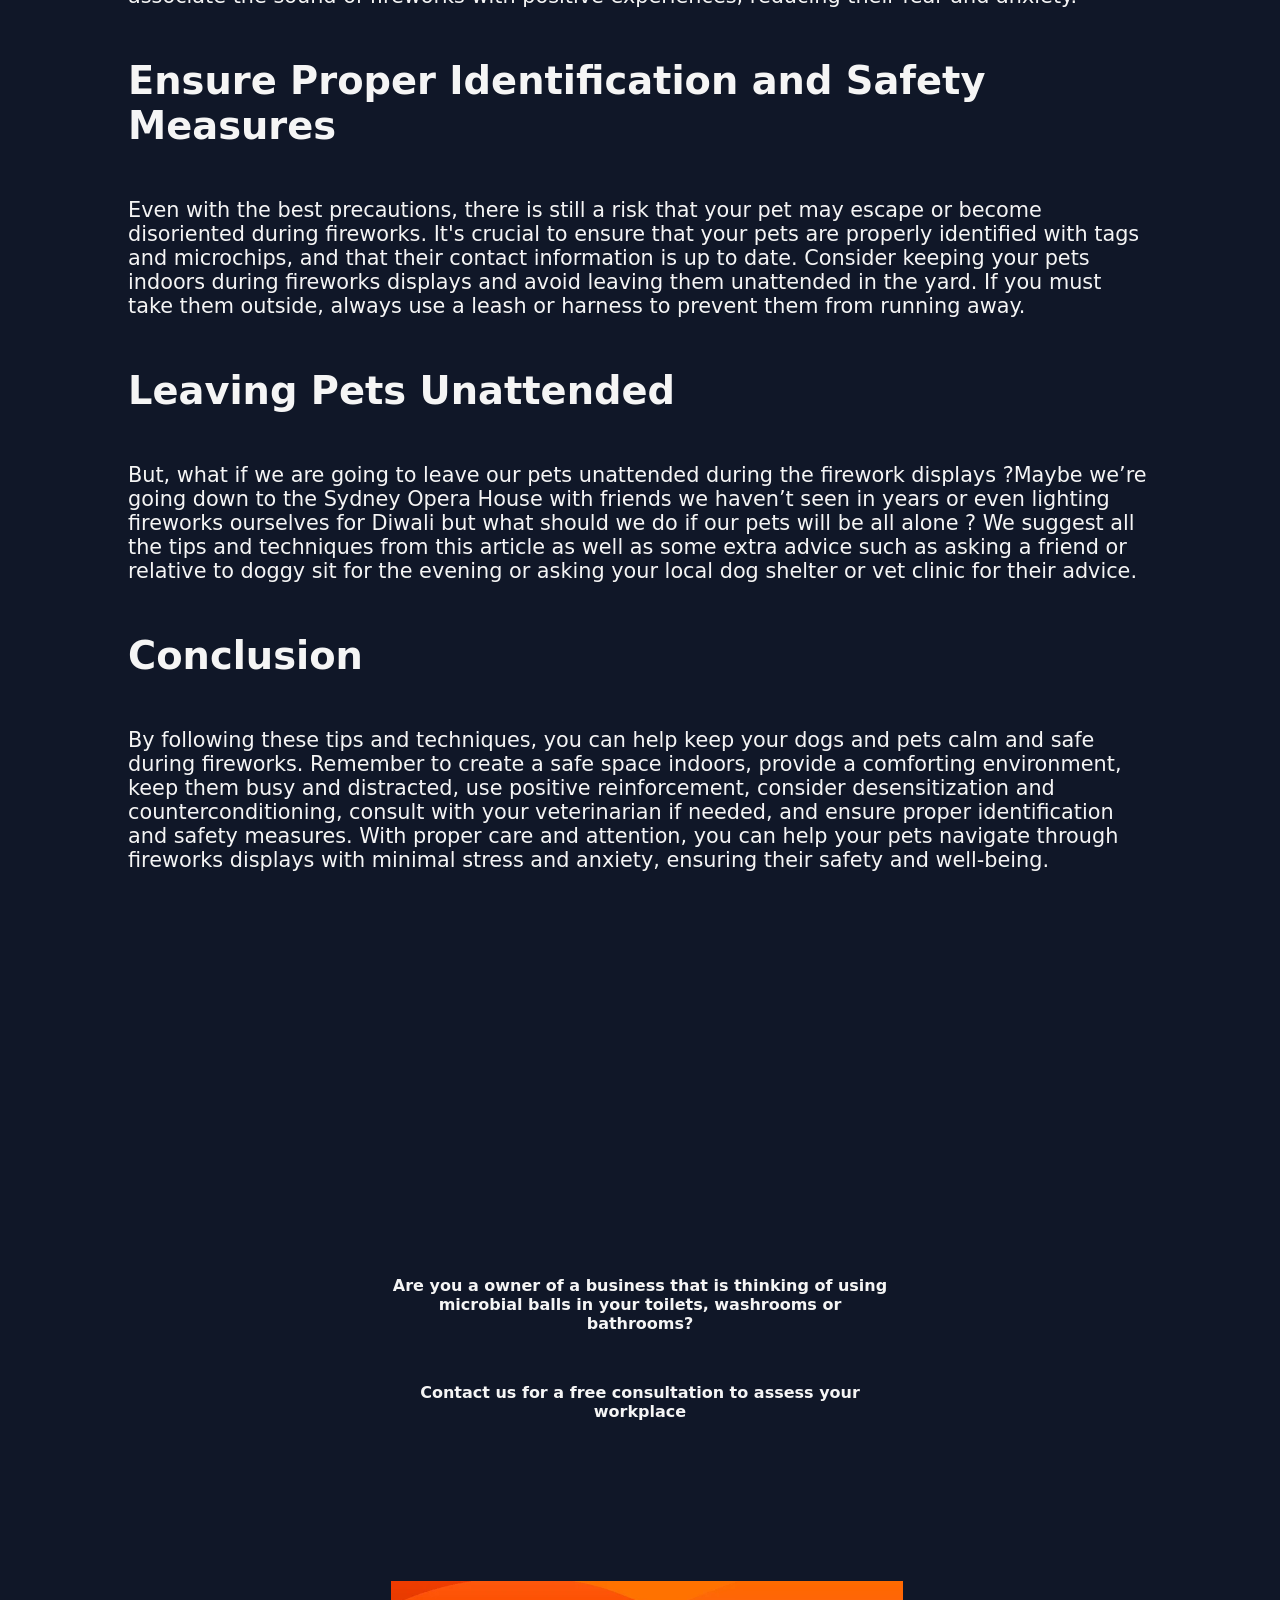
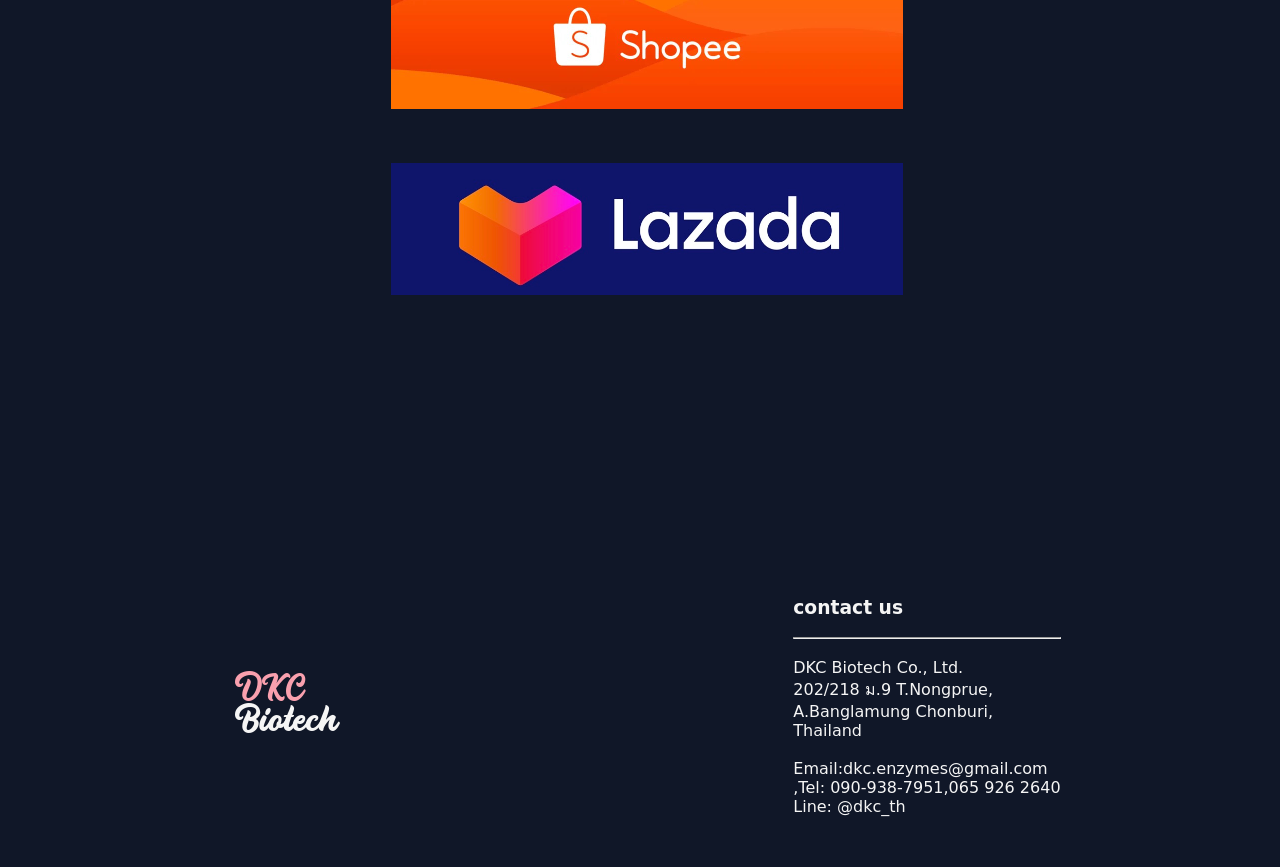
<file: blogs/how-to-keep-pets-safe-calm-fireworks.html>
<!DOCTYPE html>
<html lang="en">
<head>
    <meta charset="UTF-8">
    <meta name="viewport" content="width=device-width, initial-scale=1.0">

    <meta property="og:image" content="https://raw.githubusercontent.com/ck-js/DKC-Biotech/main/blogs/assets/dog-fireworks.PNG">
    <meta property="og:image:secure_url" content="https://raw.githubusercontent.com/ck-js/DKC-Biotech/main/blogs/assets/dog-fireworks.PNG">
    <meta property="og:image:alt" content="DKC amzymes logo banner">
    <meta property="og:image:type" content="image/jpeg">
    <meta property="og:image:width" content="1200">
    <meta property="og:image:height" content="630">

    <title>How To Keep Pets Calm & Safe During Fireworks | Blog | DKC Biotech </title>
<link rel="stylesheet" href="blog.css">
</head>

<body>
    
    <body>
        <nav>
            <header>
                <div class="nav-container">
        
                    <div class="nav-logo">
                        <a href="https://dkcbiotech.com">
                            <div class="logo-name"><span id="dkc">DKC</span>Biotech</div>
                        </a>
                    </div>
                    <div class="nav-links">
                        <ul>
                            <li><a href="#about">About</a></li>
                            <li><a href="./blog.html" target="_blank">Blog</a></li>
                            <li><a href="#products">Products</a></li>
                            <li><a href="#contact">Contact</a></li>
                        </ul>
                    </div>
                </div>
            </header>
        </nav>
        
            <article>
        <section id="blog-entries-container">

    
            <div class="blog-card-container"></div>

    <div class="card-content-container">
        <h1 id="blog-title" class="sub-heading">
            How To Keep Your Pets Safe & Calm During Fireworks
        </h1>
<p  class="sub-heading-2"> Published on <time datetime="2023-12-12">December 12, 2023 </time></p>

        <div class="card-image-container">
            
  <figure>
                <img src="./assets/dog-fireworks.PNG" alt="portrait of dog with fireworks in the background">
                
            
            </div>
        
            <figcaption>
                
  
            </figcaption>
        </figure>

    <p  class="sub-heading2">
        Hooray! It’s finally the festive holiday season once again and getting to spend time with friends and family is most peoples favorite time of the year filled with laughter, joy and relaxation but did you know that fireworks can be scary to our furry friends like cats and dogs?
    
    </p>

    <p  class="sub-heading2">
        Whether you’re celebrating Diwali (The festival of lights) in India, Loy Krathong in Thailand, Guy Fawkes in South Africa or any of the New Years Celebrations in iconic destinations such as the Sydney Opera House, The Bund overlooking the Shanghai cityscape or Times Square in New York. We are bound to setting off fireworks in close proximity to our furry friends and with their heightened sense of hearing, the bangs and booms can be more scary to them than we think. 

    </p>
    <p  class="sub-heading2">
        Fireworks can be a source of excitement and joy for many people, but for our furry friends, they can be a source of anxiety and stress. The loud noises and bright lights can cause fear and panic in dogs and other pets. As responsible pet owners, it's crucial to take proactive measures to keep our beloved pets calm and safe during firework displays.

    </p>
        
    <p  class="sub-heading2">
    Lets see if theres something we can do to try keep our pets calm and safe during firework displays.

</p>


    <h2>
Create a Safe Space Indoors

    </h2>
<p class="sub-heading-2">
    One of the most important steps in keeping your pets calm during fireworks is to create a safe and secure space indoors where they can retreat to. Choose a quiet room or area in your home where your pets feel comfortable. This could be a bedroom, a basement, or any other space where they can find comfort. Make sure the room is well-ventilated and has familiar items such as their bed, toys, and blankets. Close the curtains or blinds to block out the bright lights and reduce noise from outside.
    
</p>
<h2>
Create a Comforting & Peaceful Environment
</h2>

<p class="sub-heading-2">
    To help your pets feel safe and relaxed, create a comforting environment in the designated safe space. Play some calming music or turn on a white noise machine to drown out the sound of fireworks. You can also use a pheromone diffuser or spray, specifically designed for pets, to create a sense of calm. Use blackout blinds or curtains to block bright flashes from the fireworks.
    
</p>
<p class="sub-heading-2">
        
    You may also consider a weighted vest or body fitting blanket that can help reduce anxiety and provide a snug and cozy feeling, if you are in a cold climate you may already have clothing items that can fulfill this task. If not, you can always improvise and create one with towels and fabric this could also be a fun arts and crafts afternoon for the kids. By kids we mean human kids not your firry kids…
</p>
<h2>
Keep Your Pets Busy and Distracted

</h2>
    <p class="sub-heading-2">
        Engaging with your pets in activities that keep their minds occupied and stimulated can help divert their attention from the fireworks. Consider giving them interactive toys or puzzle toys filled with treats. These toys can provide mental stimulation and help alleviate anxiety. Engage in playtime with your pets, using toys or games that they enjoy. This not only keeps them distracted but also strengthens the bond between you and your furry friend.
        
</p>    

<h2>
Use Positive Reinforcement and Calm Behavior
    
</h2>
<p class="sub-heading-2">
    During fireworks, it's important to remain calm and composed yourself. Pets can sense your emotions, so if you're anxious or stressed, it can further escalate their anxiety. Use positive reinforcement techniques to reward calm behavior. When your pet is relaxed or shows signs of calmness, such as lying down or sitting quietly, offer treats and praise. This reinforces the idea that being calm is a positive behavior.

</p>
<h2>
Consider Desensitization and Counterconditioning

</h2>
<p class="sub-heading-2">
    Desensitization and counterconditioning techniques can be effective in helping pets overcome their fear of fireworks. These techniques involve gradually exposing your pets to the sound of fireworks in a controlled environment while providing positive experiences. Start by playing a recording of fireworks at a low volume and gradually increase the volume over time. Pair the sound of fireworks with treats, playtime, or other enjoyable activities. This helps your pets associate the sound of fireworks with positive experiences, reducing their fear and anxiety.
    
</p>

<h2>
Ensure Proper Identification and Safety Measures
</h2>
<p class="sub-heading-2">
    Even with the best precautions, there is still a risk that your pet may escape or become disoriented during fireworks. It's crucial to ensure that your pets are properly identified with tags and microchips, and that their contact information is up to date. Consider keeping your pets indoors during fireworks displays and avoid leaving them unattended in the yard. If you must take them outside, always use a leash or harness to prevent them from running away.

</p>
<h2>
Leaving Pets Unattended 
    
</h2>
<p class="sub-heading-2">
    But, what if we are going to leave our pets unattended during the firework displays ?Maybe we’re going down to the Sydney Opera House with friends we haven’t seen in years or even lighting fireworks ourselves for Diwali but what should we do if our pets will be all alone ? We suggest all the tips and techniques from this article as well as some extra advice such as asking a friend or relative to doggy sit for the evening or asking your local dog shelter or vet clinic for their advice.
</p>
<h2>
Conclusion

</h2>
<p class="sub-heading-2">
    By following these tips and techniques, you can help keep your dogs and pets calm and safe during fireworks. Remember to create a safe space indoors, provide a comforting environment, keep them busy and distracted, use positive reinforcement, consider desensitization and counterconditioning, consult with your veterinarian if needed, and ensure proper identification and safety measures. With proper care and attention, you can help your pets navigate through fireworks displays with minimal stress and anxiety, ensuring their safety and well-being.
</p>


    </div>
    
    </div>

    </section>

    </article>


<section id="e-commerce-section-container">

    <div class="ecommerce-container">

<h4 class="sub-heading-2">
Are you a owner of a business that is thinking of using microbial balls in your toilets, washrooms or bathrooms?

</h4>
<h4 class="sub-heading-2">
    Contact us for a free consultation to assess your workplace 
    
    </h4>

        <a href="https://liff.line.me/1645278921-kWRPP32q/?accountId=dkc_th" target="_blank" class="line-button">
            <img src="./assets/line-logo.jpg" alt="Click to messege us on line">
        </a>
    
    
    <a href="https://www.facebook.com/Amzyme?mibextid=LQQJ4d" target="_blank" class="facebook-button">
        <img src="./assets/facebook-logo.PNG" alt="Click to messege us on facebook messenger">
    </a>
    
    
        <div class="ecommerce-image-container">
        <a href="https://shp.ee/its6i72" target="_blank" class="shopee-button">
            
            <img src="./assets/shopee-logo.jpg" alt="Click to buy on shopee">
        
    </a>
    </div>
    
    <div class="ecommerce-image-container-2">
    <a href="https://www.lazada.co.th/shop/amzyme-pet-products/?dsource=share&path=promotion-39317-0.htm&sub_aff_id=social_share&laz_token=dc28fdbfce1e834ba48242e8663fba79&tab=promotion&exlaz=e_UxYTb1bzsiPGip8qo24MCSTeQCjDld4siVQ4kY1ODqrZwT6Rq4aTKH0PEw513o3eeiB%252FVWz5J%252F4za5askChPUnzmd8DOUcO6D3WnASIas1Y%253D&sub_id6=CPI_EXLAZ&sub_id2=23461851&laz_share_info=23461851_103_3000_0_23462851_null" target="_blank" class="lazada-button">
        
        <img src="./assets/lazada-logo.jpg" alt="Click to buy on Lazada">
        
    </a>
    </div>
    
    
    
    </div>
    
</section>



    <footer id="contact">
        <div class="footer-container">
            <div class="footer-logo-container">
                <div class="footer-logo"><span id="dkc">DKC</span> <br>Biotech </div>
            </div>
    
            <div class="footer-contact-us">
    <h3>contact us</h3>
    <br>
    <hr>
    <br>
    <div>
        DKC Biotech Co., Ltd.<br>
        202/218 ม.9 T.Nongprue,<br>
        A.Banglamung Chonburi,<br>
        Thailand<br>
        <br>
        Email:dkc.enzymes@gmail.com<br>
        ,Tel: 090-938-7951,065 926 2640<br>
        Line: @dkc_th
        
    
    </div>    

            </div>
    
        </div>
    </footer>


</body>

</html>
</file>
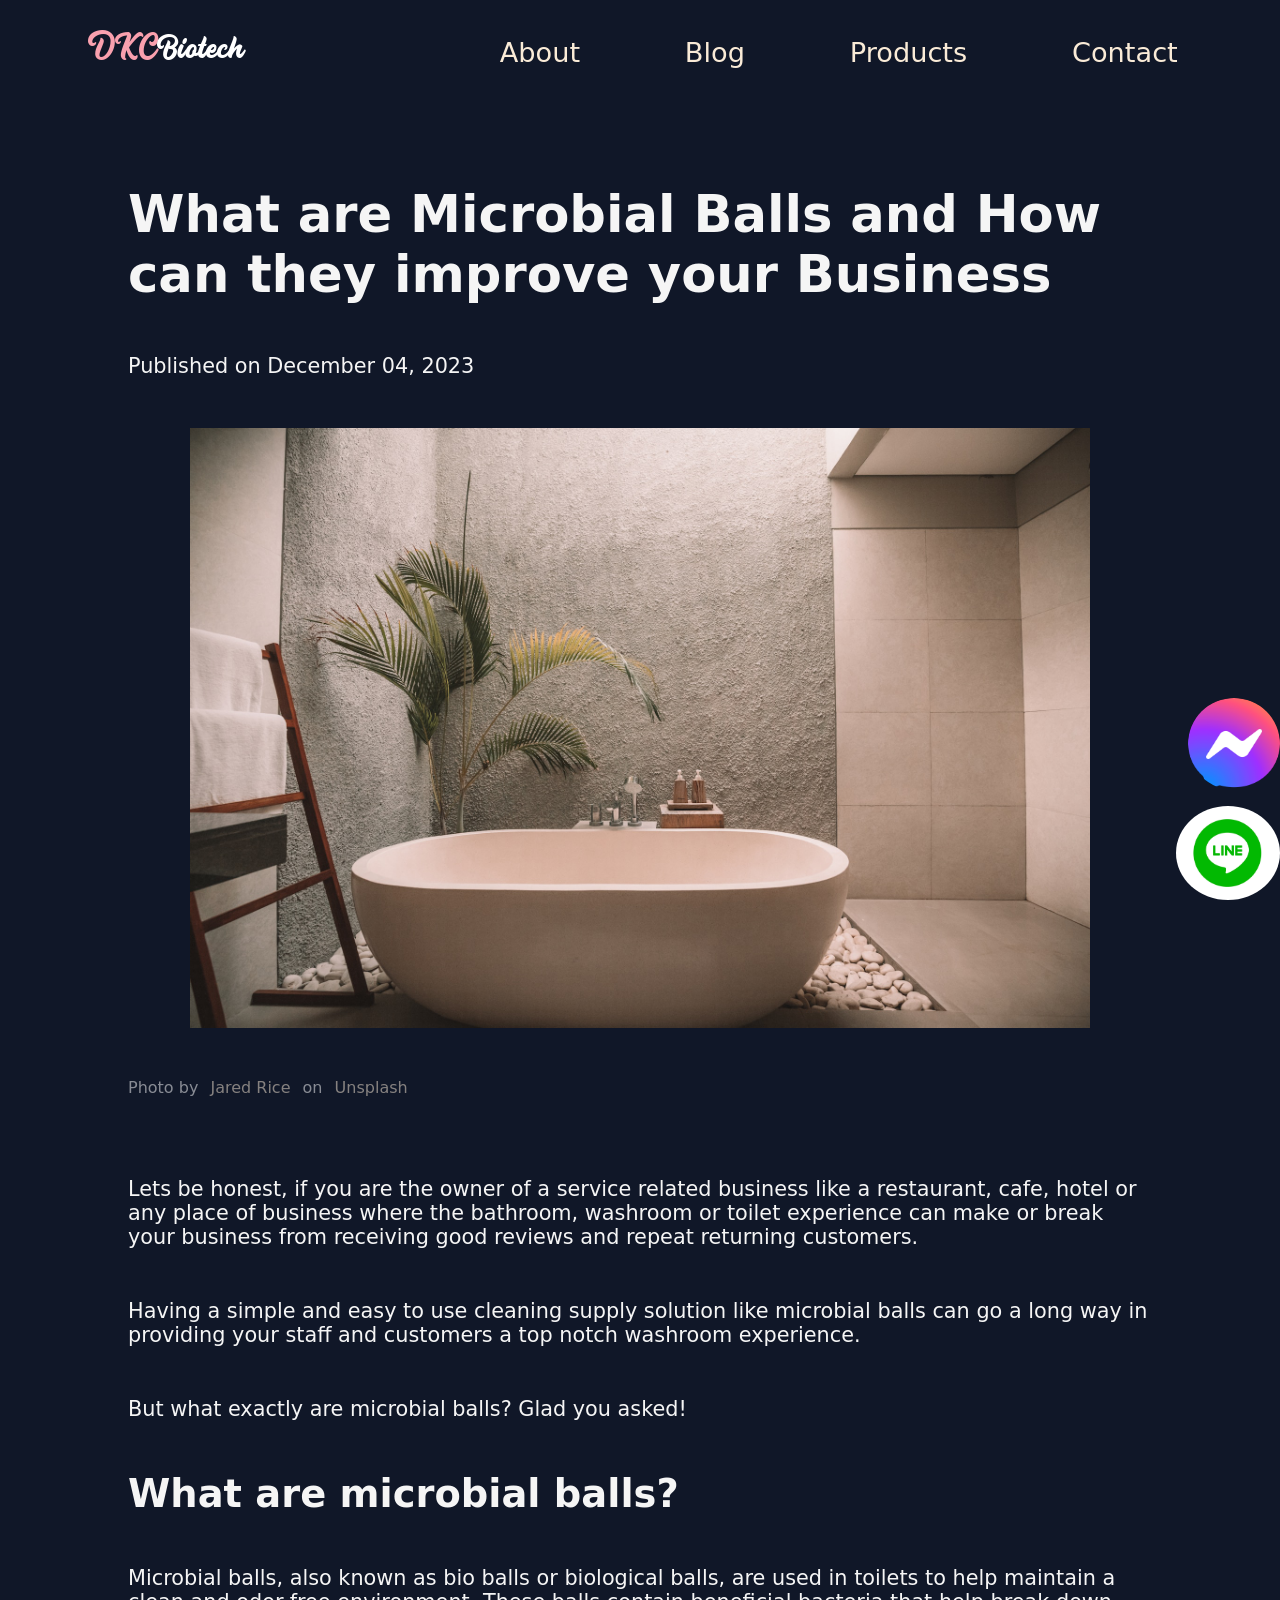
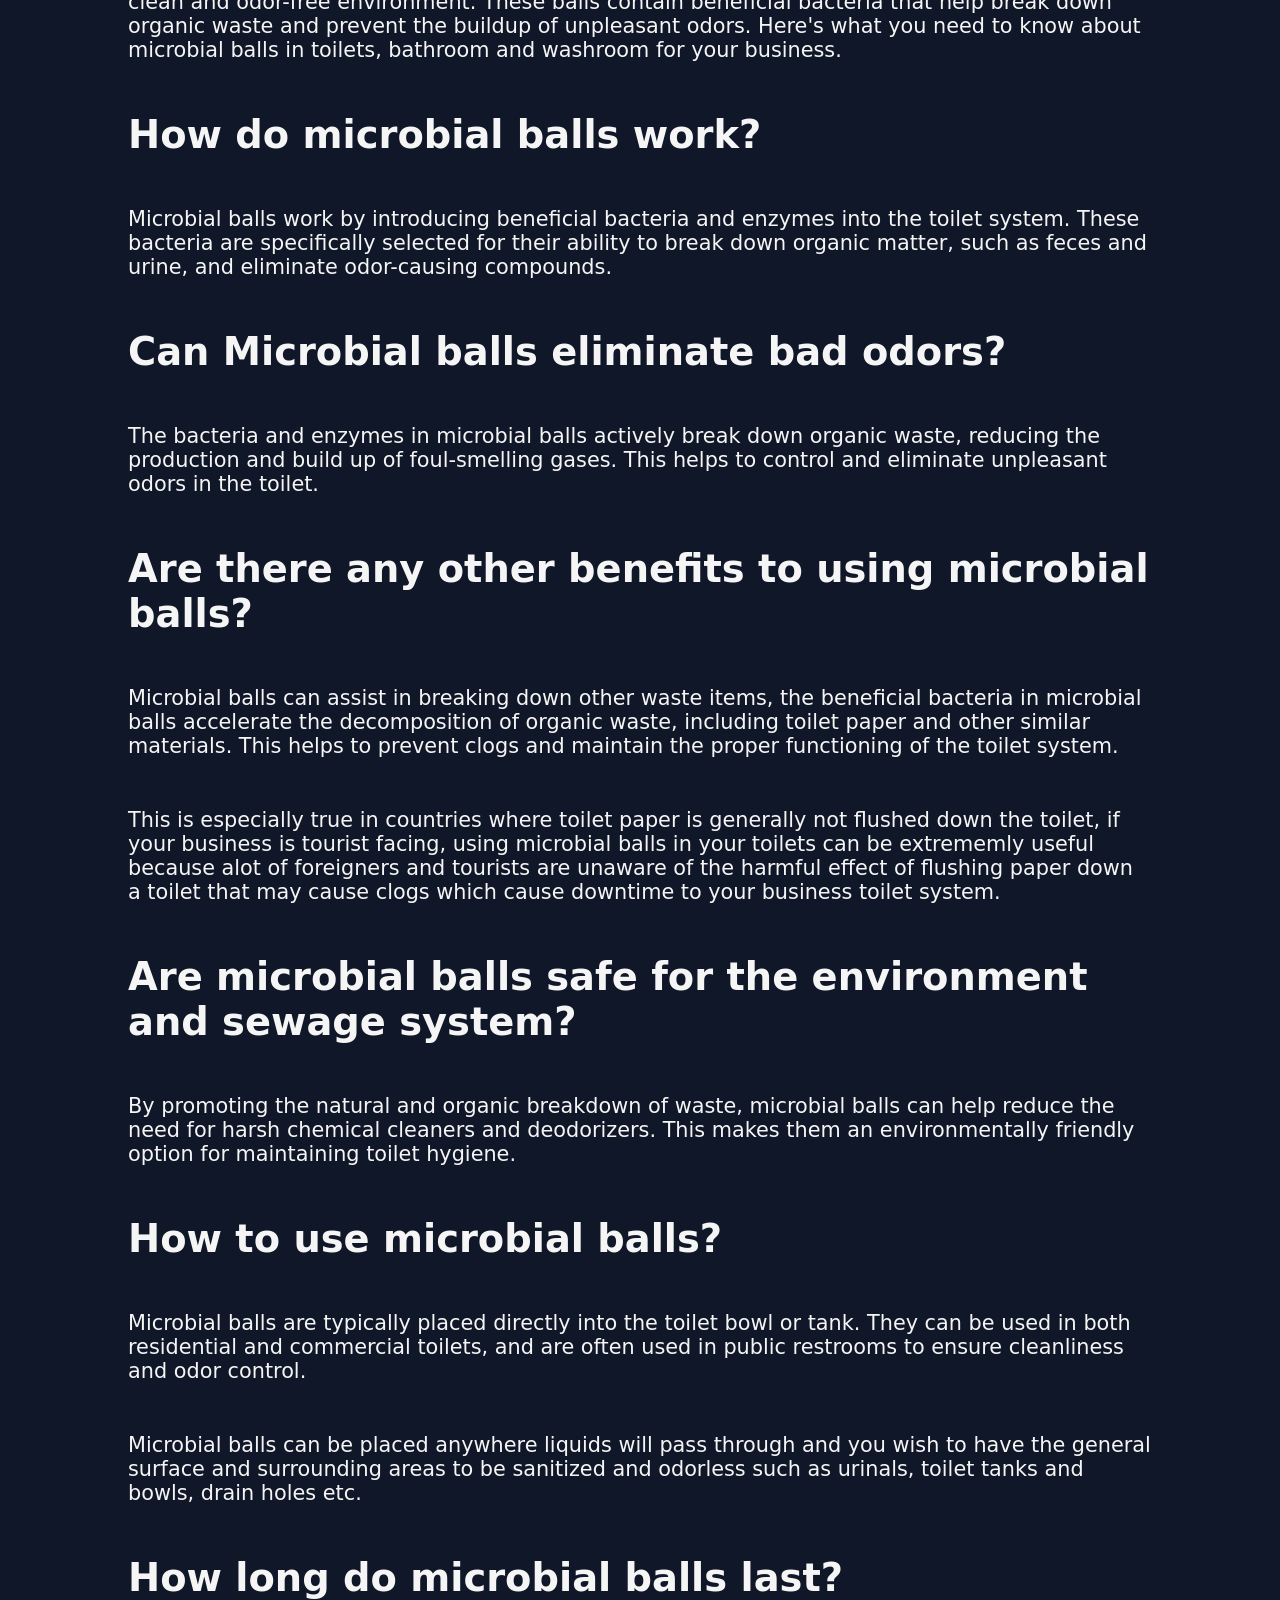
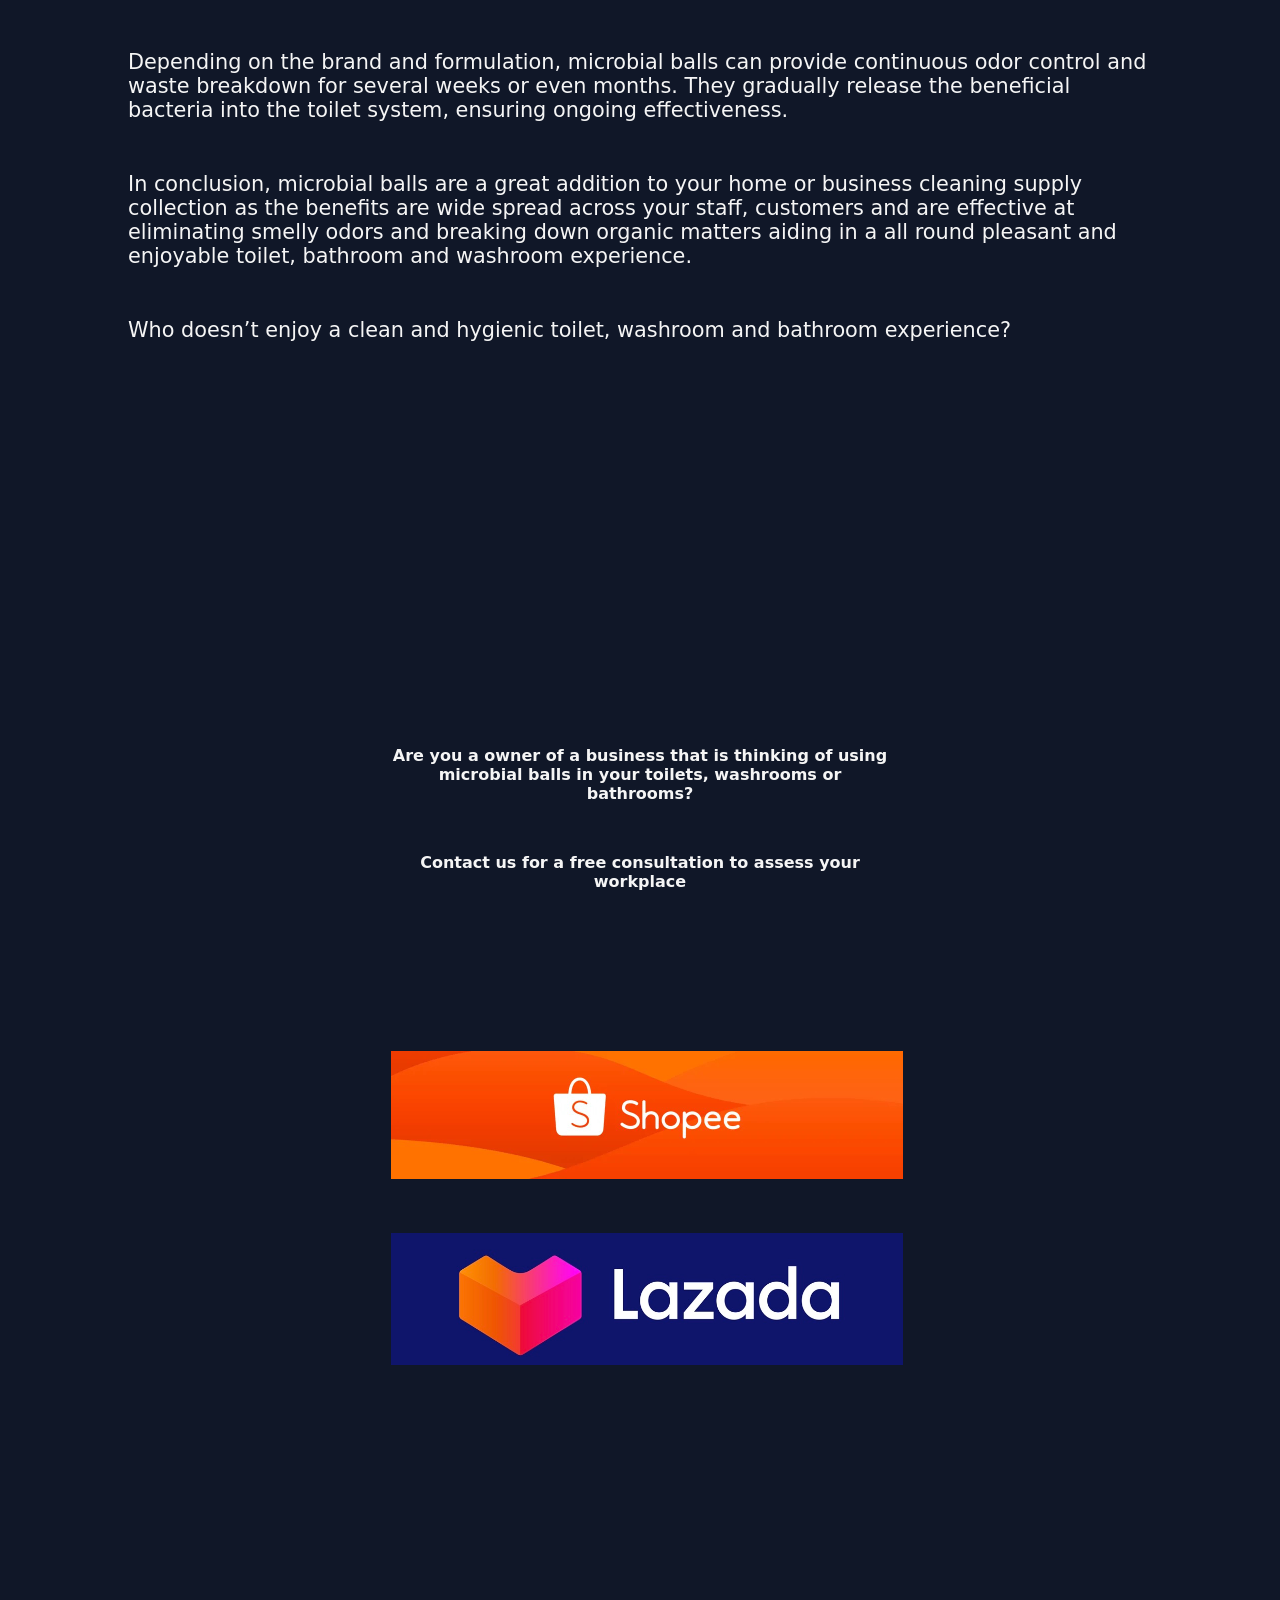
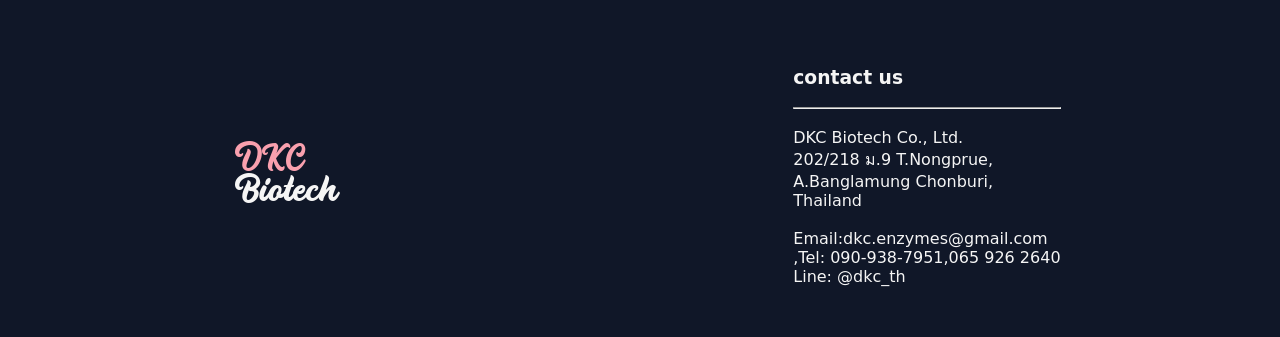
<file: blogs/what-are-microbial-balls.html>
<!DOCTYPE html>
<html lang="en">
<head>
    <meta charset="UTF-8">
    <meta name="viewport" content="width=device-width, initial-scale=1.0">

    <meta property="og:image" content="https://raw.githubusercontent.com/ck-js/DKC-Biotech/main/blogs/assets/jared-rice-PibraWHb4h8-unsplash%202og.jpg">
    <meta property="og:image:secure_url" content="https://raw.githubusercontent.com/ck-js/DKC-Biotech/main/blogs/assets/jared-rice-PibraWHb4h8-unsplash%202og.jpg">
    <meta property="og:image:alt" content="DKC amzymes logo banner">
    <meta property="og:image:type" content="image/jpeg">
    <meta property="og:image:width" content="1200">
    <meta property="og:image:height" content="630">



    <title>What are Microbial balls & how they benefit your business | Blog | DKC Biotech </title>
<link rel="stylesheet" href="blog.css">
</head>

<body>
    
    <body>
        <nav>
            <header>
                <div class="nav-container">
        
                    <div class="nav-logo">
                        <a href="https://dkcbiotech.com">
                            <div class="logo-name"><span id="dkc">DKC</span>Biotech</div>
                        </a>
                    </div>
                    <div class="nav-links">
                        <ul>
                            <li><a href="#about">About</a></li>
                            <li><a href="./blog.html" target="_blank">Blog</a></li>
                            <li><a href="#products">Products</a></li>
                            <li><a href="#contact">Contact</a></li>
                        </ul>
                    </div>
                </div>
            </header>
        </nav>
        
            <article>
        <section id="blog-entries-container">

    
            <div class="blog-card-container"></div>

    <div class="card-content-container">
        <h1 id="blog-title" class="sub-heading">
            What are Microbial Balls and How can they improve your Business
        </h1>
<p  class="sub-heading-2"> Published on <time datetime="2023-12-04"> December 04, 2023</time></p>

        <div class="card-image-container">
            
  <figure>
                <img src="./assets/jared-rice-PibraWHb4h8-unsplash 2og.jpg" alt="modern and elegant ceramic bathtub in sleek bathroom">
                
            
            </div>
        
            <figcaption>
                Photo by <a href="https://unsplash.com/@jareddrice?utm_content=creditCopyText&utm_medium=referral&utm_source=unsplash">Jared Rice</a> on <a href="https://unsplash.com/photos/white-ceramic-bathtub-PibraWHb4h8?utm_content=creditCopyText&utm_medium=referral&utm_source=unsplash">Unsplash</a>
  
            </figcaption>
        </figure>

    <p  class="sub-heading2">
        Lets be honest, if you are the owner of a service related business like a restaurant, cafe, hotel or any place of business where the bathroom, washroom or toilet experience can make or break your business from receiving good reviews and repeat returning customers.

    </p>

    <p  class="sub-heading2">
        Having a simple and easy to use cleaning supply solution like microbial balls can go a long way in providing your staff and customers a top notch washroom experience.

    </p>
    <p  class="sub-heading2">
        But what exactly are microbial balls? Glad you asked! 

    </p>
        
    <h2>
        What are microbial balls?

    </h2>
<p class="sub-heading-2">
    Microbial balls, also known as bio balls or biological balls, are used in toilets to help maintain a clean and odor-free environment. These balls contain beneficial bacteria that help break down organic waste and prevent the buildup of unpleasant odors. Here's what you need to know about microbial balls in toilets, bathroom and washroom for your business.

</p>
<h2>
    How do microbial balls work?

</h2>

<p class="sub-heading-2">
    Microbial balls work by introducing beneficial bacteria and enzymes into the toilet system. These bacteria are specifically selected for their ability to break down organic matter, such as feces and urine, and eliminate odor-causing compounds.

</p>
    
<h2>
    Can Microbial balls eliminate bad odors?

</h2>
    <p class="sub-heading-2">
        The bacteria and enzymes in microbial balls actively break down organic waste, reducing the production and build up of foul-smelling gases. This helps to control and eliminate unpleasant odors in the toilet.

</p>    

<h2>
    Are there any other benefits to using microbial balls?

</h2>
<p class="sub-heading-2">
    Microbial balls can assist in breaking down other waste items, the beneficial bacteria in microbial balls accelerate the decomposition of organic waste, including toilet paper and other similar materials. This helps to prevent clogs and maintain the proper functioning of the toilet system.
</p>

<p class="sub-heading-2">
    This is especially true in countries where toilet paper is generally not flushed down the toilet, if your business is tourist facing, using microbial balls in your toilets can be extrememly useful because alot of foreigners and tourists are unaware of the harmful effect of flushing paper down a toilet that may cause clogs which cause downtime to your business toilet system.
</p>

<h2>
    Are microbial balls safe for the environment and sewage system?

</h2>
<p class="sub-heading-2">
    By promoting the natural and organic breakdown of waste, microbial balls can help reduce the need for harsh chemical cleaners and deodorizers. This makes them an environmentally friendly option for maintaining toilet hygiene.

</p>

<h2>
    How to use microbial balls?

</h2>
<p class="sub-heading-2">
    Microbial balls are typically placed directly into the toilet bowl or tank. They can be used in both residential and commercial toilets, and are often used in public restrooms to ensure cleanliness and odor control.

</p>
<p class="sub-heading-2">
    Microbial balls can be placed anywhere liquids will pass through and you wish to have the general surface and surrounding areas to be sanitized and odorless such as urinals, toilet tanks and bowls, drain holes etc.
</p>

<h2>
    How long do microbial balls last?

</h2>
<p class="sub-heading-2">
    Depending on the brand and formulation, microbial balls can provide continuous odor control and waste breakdown for several weeks or even months. They gradually release the beneficial bacteria into the toilet system, ensuring ongoing effectiveness.

</p>

<p class="sub-heading-2">
    In conclusion, microbial balls are a great addition to your home or business cleaning supply collection as the benefits are wide spread across your staff, customers and are effective at eliminating smelly odors and breaking down organic matters aiding in a all round pleasant and enjoyable toilet, bathroom and washroom experience.
</p>
<p class="sub-heading-2">
    Who doesn’t enjoy a clean and hygienic toilet, washroom and bathroom experience? 
</p>
    </div>
    
    </div>

    </section>

    </article>


<section id="e-commerce-section-container">

    <div class="ecommerce-container">

<h4 class="sub-heading-2">
Are you a owner of a business that is thinking of using microbial balls in your toilets, washrooms or bathrooms?

</h4>
<h4 class="sub-heading-2">
    Contact us for a free consultation to assess your workplace 
    
    </h4>

        <a href="https://liff.line.me/1645278921-kWRPP32q/?accountId=dkc_th" target="_blank" class="line-button">
            <img src="./assets/line-logo.jpg" alt="Click to messege us on line">
        </a>
    
    
    <a href="https://www.facebook.com/Amzyme?mibextid=LQQJ4d" target="_blank" class="facebook-button">
        <img src="./assets/facebook-logo.PNG" alt="Click to messege us on facebook messenger">
    </a>
    
    
        <div class="ecommerce-image-container">
        <a href="https://shp.ee/its6i72" target="_blank" class="shopee-button">
            
            <img src="./assets/shopee-logo.jpg" alt="Click to buy on shopee">
        
    </a>
    </div>
    
    <div class="ecommerce-image-container-2">
    <a href="https://www.lazada.co.th/shop/amzyme-pet-products/?dsource=share&path=promotion-39317-0.htm&sub_aff_id=social_share&laz_token=dc28fdbfce1e834ba48242e8663fba79&tab=promotion&exlaz=e_UxYTb1bzsiPGip8qo24MCSTeQCjDld4siVQ4kY1ODqrZwT6Rq4aTKH0PEw513o3eeiB%252FVWz5J%252F4za5askChPUnzmd8DOUcO6D3WnASIas1Y%253D&sub_id6=CPI_EXLAZ&sub_id2=23461851&laz_share_info=23461851_103_3000_0_23462851_null" target="_blank" class="lazada-button">
        
        <img src="./assets/lazada-logo.jpg" alt="Click to buy on Lazada">
        
    </a>
    </div>
    
    
    
    </div>
    
</section>



    <footer id="contact">
        <div class="footer-container">
            <div class="footer-logo-container">
                <div class="footer-logo"><span id="dkc">DKC</span> <br>Biotech </div>
            </div>
    
            <div class="footer-contact-us">
    <h3>contact us</h3>
    <br>
    <hr>
    <br>
    <div>
        DKC Biotech Co., Ltd.<br>
        202/218 ม.9 T.Nongprue,<br>
        A.Banglamung Chonburi,<br>
        Thailand<br>
        <br>
        Email:dkc.enzymes@gmail.com<br>
        ,Tel: 090-938-7951,065 926 2640<br>
        Line: @dkc_th
        
    
    </div>    

            </div>
    
        </div>
    </footer>


</body>

</html>
</file>
<file: blog.css>
:root {
    --heading-font-size: calc(0.7rem + 1vw) ;
    --sub-heading-font-size: calc(1.6rem + 1vw);
    --p-font-size: calc(0.5rem + 1vw);
--dark-font-color: rgB(16	23	40);
--light-font-color: white;
--high-opacity: 0.8;
}

* {
    box-sizing: border-box;
    padding: 0;
    margin: 0;
    
}

html {
    font-family: system-ui, -apple-system, BlinkMacSystemFont, 'Segoe UI', Roboto, Oxygen, Ubuntu, Cantarell, 'Open Sans', 'Helvetica Neue', sans-serif;    
    font-size: 16px;
    padding: 0;
    margin: 0;
    height: 100vh;

}

@font-face {
    font-family: moonkids;
    src: url('./assets/moonkids.ttf');
}

body {

    background-color: rgB(16	23	40);	
    color: whitesmoke;
    height: 100vh;
}

.nav-container {
    height: 100px;
    width: 100vw;
background-color: rgB(16	23	40);
font-size: calc(0.9rem + 1vw);
color: whitesmoke;
display: flex;
justify-content: space-around;
align-items: center;
column-gap: 5vw;

}
.nav-logo div {
    font-family: moonkids;
    color: white;
    
}

#dkc {
    color: rgb(249, 160, 174);
    font-size: 2rem;

}

header{
    position: fixed;
    top: 0;
z-index: 2;
}

.nav-links ul {
    display: flex;
    flex-direction: row;
    column-gap: 6vw;
}
.nav-links li:hover{
    text-decoration: underline purple;
border: 2px solid rgb(248, 158, 173);
border-radius: 10px;


}

.nav-container li,
a {
    list-style-type: none;
    text-decoration: none;
    color: antiquewhite;
    padding: 5px 7px 0 7px;
}

.logo {
    height: 29rem;
    /* background: repeat center/20% url('./assets/logo.JPG'); */
    
    color: black;
    
}

.section-1-container {
    width: 100%;
    height: 80vh;
    /* border: 10px solid yellow; */
    

}


 .bg-container {
    
    position: relative;
    height: 100%;
    width: 100;
    display: flex;
    justify-content: center;
    align-items: center ;
    flex: 0;
    
}

 .bg-puppies {
    position: absolute;
height: 100%;
width: 100%;
object-fit: cover;
object-position: center;
    background: repeat center/100% url('./assets/puppies.jpg');
    
    opacity: 0.5;
    z-index: -1;
    
    
} 

.bg-content {
    position: relative;
    color: white;
    z-index: 1;
    text-align: center;
   
}

.heading {
    font-size: calc(0.7rem + 1.5vw) ;
    text-transform: uppercase;
    font-weight: normal;
    font-family: monospace;
}
.sub-heading {
    font-size: calc(1.6rem + 2vw);
    font-weight: bold;

}
.sub-heading>span {
    color: black;
}
.bg-content .sub-heading+p {
color: white;
font-size: calc(0.5rem + 2vw);

} 
#blog-entries-container {
    width: 100vw;
    height: auto;
    /* border: 10px solid yellow; */
    background-color: var(--dark-font-color);
display: flex;
align-items: center;
justify-content: space-around;
flex-direction: column;
padding-top: 100px;
row-gap: 5vw;
}
.entries-header-title-wrapper h2 {
/* border: 5px solid white; */
margin-bottom: 100px;
text-align: center;
font-size: var(--sub-heading-font-size);
}

.blog-card-container {
width: 80vw; 
height: auto;
    /* border: 10px solid green; */
    display: flex;
    flex-direction: column;
    justify-content: center;
    align-items: center;
    
    }
    
    .card-image-container {
        /* border: 5px solid white; */
height: 300px;
width: 100%;
position: relative;
display: flex;
flex: 1 1 auto;

}
@media (min-width: 900px) {
    .card-image-container {
        height: 600px;
    }
}

    .card-image-container img {
        position: absolute;
        top: 0;
        left: 0;
    width: 100%;
    height: 100%;
object-fit: contain;
object-position: center;

        }
.card-content-container {


}

        .card-content-container #blog-title {

            margin-top: 20px;            
            
        }
        .card-content-container #blog-text {
            
            margin-top: 20px;
            
        }

        .footer-container {
            height: 20rem;
            display: flex;
        justify-content: space-around;
        align-items: center;
        padding: 20px 0 20px 0;
        
        }
        
        .footer-logo-container {
            /* border: 3px solid white; */
        
        }
        
        .footer-logo {
        font-size: 2rem;
        /* position: relative;
        top: 1em; */
        padding: 0.5em;
        font-family: moonkids;
        }
</file>
<file: blogs/blog.css>
:root {
    --heading-font-size: calc(0.7rem + 1vw) ;
    --sub-heading-font-size: calc(1.6rem + 1vw);
    --p-font-size: calc(0.5rem + 1vw);
--dark-font-color: rgB(16	23	40);
--light-font-color: white;
--high-opacity: 0.8;
}

* {
    box-sizing: border-box;
    padding: 0;
    margin: 0;
    
}

html {
    font-family: system-ui, -apple-system, BlinkMacSystemFont, 'Segoe UI', Roboto, Oxygen, Ubuntu, Cantarell, 'Open Sans', 'Helvetica Neue', sans-serif;    
    font-size: 16px;
    padding: 0;
    margin: 0;
    height: 100vh;

}

@font-face {
    font-family: moonkids;
    src: url('./assets/moonkids.ttf');
}

body {

    background-color: rgB(16	23	40);	
    color: whitesmoke;
    height: 100vh;
}

.nav-container {
    height: 100px;
    width: 100vw;
background-color: rgB(16	23	40);
font-size: calc(0.9rem + 1vw);
color: whitesmoke;
display: flex;
justify-content: space-around;
align-items: center;
column-gap: 5vw;

}
.nav-logo div {
    font-family: moonkids;
    color: white;
    
}

#dkc {
    color: rgb(249, 160, 174);
    font-size: 2rem;

}

header{
    position: fixed;
    top: 0;
z-index: 2;
}

.nav-links ul {
    display: flex;
    flex-direction: row;
    column-gap: 6vw;
}
.nav-links li:hover{
    text-decoration: underline purple;
border: 2px solid rgb(248, 158, 173);
border-radius: 10px;


}

.nav-container li,
a {
    list-style-type: none;
    text-decoration: none;
    color: antiquewhite;
    padding: 5px 7px 0 7px;
}

.logo {
    height: 29rem;
    /* background: repeat center/20% url('./assets/logo.JPG'); */
    
    color: black;
    
}

.heading {
    font-size: calc(0.7rem + 1.5vw) ;
    text-transform: uppercase;
    font-weight: normal;
    font-family: monospace;
}
.sub-heading {
    font-size: calc(1.6rem + 2vw);
    font-weight: bold;

}
 
#blog-entries-container {
    width: 100vw;
    height: auto;
    /* border: 10px solid yellow; */
    background-color: var(--dark-font-color);
display: flex;
align-items: center;
justify-content: space-around;
flex-direction: column;
padding-top: 100px;
row-gap: 5vw;
}

.blog-card-container {
width: 80vw; 
height: auto;
    /* border: 10px solid green; */
    display: flex;
    flex-direction: column;
    justify-content: center;
    align-items: center;
    
    }
    
    .card-image-container {
        /* border: 5px solid white; */
height: 300px;
width: 100%;
position: relative;
display: flex;
flex: 1 1 auto;
align-items: flex-end;

}
@media (min-width: 900px) {
    .card-image-container {
        height: 600px;
    }
}

    .card-image-container img {
        position: absolute;
        bottom: 0;
        left: 0;
    width: 100%;
    height: 100%;
object-fit: contain;
object-position: center;

        }
figcaption {
    margin-bottom: 30px;
    color: white;
    opacity: 0.5;
}


.card-content-container {
    width: 80vw;
display: flex;
flex-direction: column;
row-gap: 50px;


}

        .card-content-container #blog-title {

            margin-top: 20px;            
            
        }
        .card-content-container #blog-text {
            
            margin-top: 20px;
            
        }
.card-content-container h2 {
    font-size: var(--sub-heading-font-size);
    
}
.card-content-container p {
    font-size: var(--p-font-size);
}


#e-commerce-section-container {
    width: 100vw;
    height: auto;
    display: flex;
    justify-content: center;
    align-items: center;
    margin: 30vw 0 10vw 0;
}

#e-commerce-section-container h4{
text-align: center;
}

.ecommerce-container     {
    width: 40vw;
    display: flex;
    flex-direction: column;
    align-items: center;
    justify-content: center;
row-gap: 50px;
padding: 20px 0 20px 0;
margin-bottom: 100px;
/* border: 5px solid white; */

}
.shopee-button img {
    width: 100%;
    height: auto;
    

}

.lazada-button img {
    width: 100%;
    height: auto;

}

.line-button img {
    width: calc(40px + 5vw);
    height: auto;
    background: transparent;
    border-radius: 50%;
    position: fixed;
    bottom: 0;
    right: 0;

}
.facebook-button img {
    width: calc(28px + 5vw);
    height: auto;
    background: transparent;
    border-radius: 50%;
    position: fixed;
    bottom: 110px;
    right: 0;

}






.footer-container {
    height: 20rem;
    display: flex;
justify-content: space-around;
align-items: center;
padding: 20px 0 20px 0;

}

.footer-logo-container {
    /* border: 3px solid white; */

}

.footer-logo {
font-size: 2rem;
/* position: relative;
top: 1em; */
padding: 0.5em;
font-family: moonkids;
}
</file>
